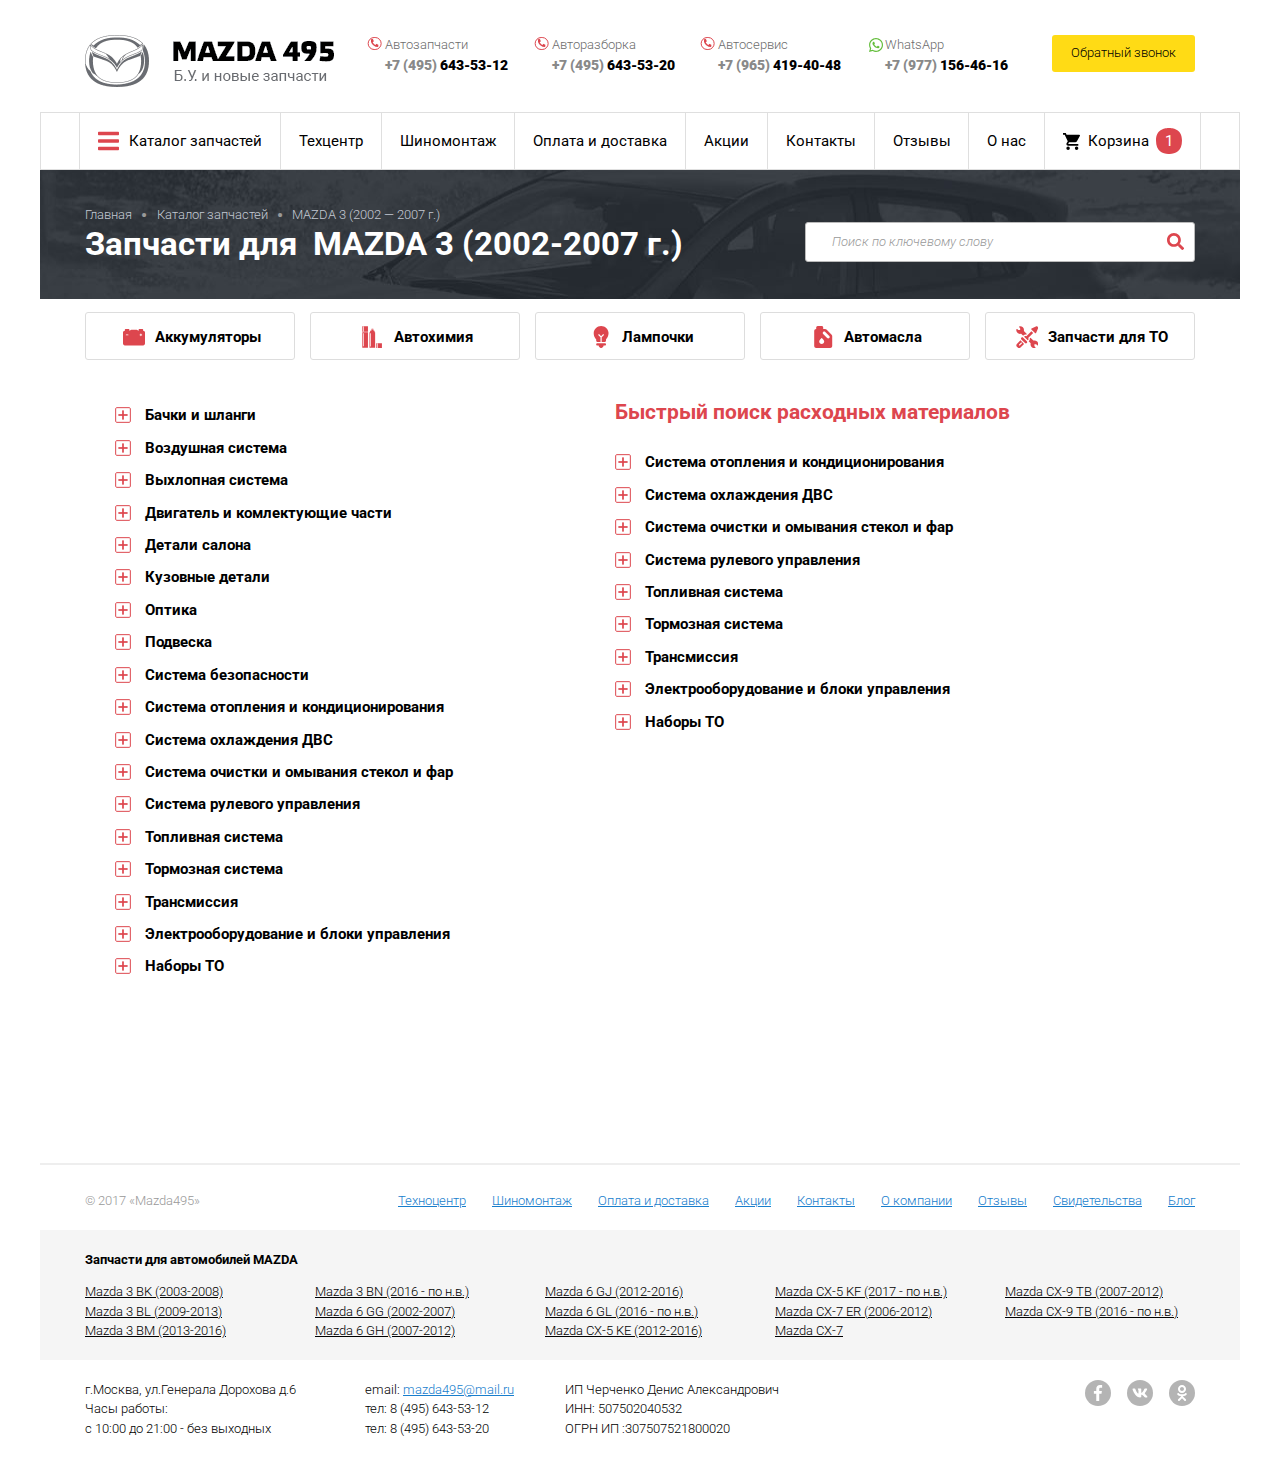
<file: ok/k1ur.html>
<!doctype html>
<html lang="ru">
<head>
    <meta http-equiv="content-type" content="text/html; charset=utf-8" />
    <meta http-equiv="X-UA-Compatible" content="IE=edge,chrome=1"/>
    <meta name="viewport" content="width=device-width,initial-scale=1.0" />
    <title>Разборка запчастей Мазда</title>
    <link rel="shortcut icon" href="favicon.ico" type="image/x-icon" />
    <link href="https://fonts.googleapis.com/css?family=Roboto:300,400,400i,700,900" rel="stylesheet">
    <link rel="stylesheet" type="text/css" href="uikit3/uikit.min.css" media="all" />
    <link rel="stylesheet" type="text/css" href="style.css" media="all" />
</head>
<body>
    <div class="wrap"><div uk-alert class="alert-message w1" hidden>
	<a class="uk-alert-close" uk-close></a>
	<p><b>Информационный текст или сообщение.</b></p>
</div>
<header class="w1 uk-flex">
	<a href="/" class="header-logo">
		<div class="header-time-mobile">
			<div class="header-time-mobile1">
				Работаем без выходных
			</div>
			<div class="header-time-mobile2">
				<b>с 9:00 до 21:00</b>
			</div>
		</div>
	</a>
	<div class="header-phones uk-width-expand uk-flex uk-flex-between">
		<div class="header-phone header-phone-te">
			<div class="header-phone1">
				<i class="faicon-phone faicon"></i>
				Автозапчасти
			</div>
			<a href="tel:+74956435312" class="header-phone2">
				<span>+7 (495)</span> 643-53-12
			</a>
		</div>
		<div class="header-phone header-phone-te">
			<div class="header-phone1">
				<i class="faicon-phone faicon"></i>
				Авторазборка
			</div>
			<a href="tel:+74956435320" class="header-phone2">
				<span>+7 (495)</span> 643-53-20
			</a>
		</div>
		<div class="header-phone header-phone-te">
			<div class="header-phone1">
				<i class="faicon-phone faicon"></i>
				Автосервис
			</div>
			<a href="tel:+79654194048" class="header-phone2">
				<span>+7 (965)</span> 419-40-48
			</a>
		</div>
		<div class="header-phone header-phone-wa">
			<div class="header-phone1">
				<i class="faicon-whatsapp faicon"></i>
				WhatsApp
			</div>
			<a href="whatsapp://send?text=''&phone=+79771564616&abid=+79771564616" class="header-phone2">
				<span>+7 (977)</span> 156-46-16
			</a>
		</div>
		<div class="header-call">
			<a class="uk-button uk-button-primary" href="#" uk-toggle="target: .call-modal">Обратный звонок</a>
		</div>
	</div>
</header><nav class="nav-menu" uk-navbar>
	<ul class="uk-navbar-nav">
		<li><a href="#" class="nav-catalog" uk-toggle="target: .nav-menu-panel; cls: nav-slide">
				<i class="faicon-bars faicon"></i>
				Каталог запчастей</a></li>
		<li><a href="#">Техцентр</a></li>
		<li><a href="#">Шиномонтаж</a></li>
		<li><a href="#">Оплата и доставка</a></li>
		<li><a href="#">Акции</a></li>
		<li><a href="#">Контакты</a></li>
		<li><a href="#">Отзывы</a></li>
		<li><a href="#">О нас</a></li>
		<li class="nav-menu-cart"><a href="#" class="nav-cart">
				<i class="faicon faicon-cart"></i>
				<b>Корзина</b>
				<span class="nav-cart-count">1</span> <!-- .cart-empty then 0 -->
			</a></li>
	</ul>
	<div class="nav-menu-mobile">
		<div class="nav-menu-mobile-1">
			<a href="#" class="search-button"></a>
		</div>
		<div class="nav-menu-mobile-2">
			<a href="#" class="phones-button" uk-toggle="target: .header-phones-mobile-modal">Телефоны для связи</a>
		</div>
		<div class="nav-menu-mobile-3">
			<a href="#"><i class="faicon-bars" uk-toggle="target: .car-mobile-modal"></i></a>
		</div>
	</div>
</nav>
<div class="nav-menu-panel">
	<div class="w1">
		<div class="car-cars">
	<div class="car-cars-row uk-child-width-expand@l " uk-grid>
		<a class="car-item mazda-3" href="#">
			<b>MAZDA 3</b>
			BK (2003-2008)
		</a>
		<a class="car-item mazda-3" href="#">
			<b>MAZDA 3</b>
			BL (2009-2013)
		</a>
		<a class="car-item mazda-6" href="#">
			<b>MAZDA 6</b>
			GG (2002-2007)
		</a>
		<a class="car-item mazda-6" href="#">
			<b>MAZDA 6</b>
			GH (2007-2012)
		</a>
		<a class="car-item mazda-cx-5" href="#">
			<b>MAZDA CX-5</b>
			KE (2012-2016)
		</a>
		<a class="car-item mazda-cx-5" href="#">
			<b>MAZDA CX-7</b>
			ER (2006-2012)
		</a>
		<a class="car-item mazda-cx-9" href="#">
			<b>MAZDA CX-9</b>
			TB (2007-2012)
		</a>
	</div>
	<div class="car-cars-row uk-child-width-expand@l " uk-grid>
		<a class="car-item mazda-3" href="#">
			<b>MAZDA 3</b>
			BM (2013-2016)
		</a>
		<a class="car-item mazda-3" href="#">
			<b>MAZDA 3</b>
			BN (2016 - по н.в.)
		</a>
		<a class="car-item mazda-6" href="#">
			<b>MAZDA 6</b>
			GJ (2012-2016)
		</a>
		<a class="car-item mazda-6" href="#">
			<b>MAZDA 6</b>
			GL (2016 - по н.в.)
		</a>
		<a class="car-item mazda-cx-5" href="#">
			<b>MAZDA CX-5</b>
			KF (2017 - по н.в.)
		</a>
		<a class="car-item mazda-cx-5" href="#">
			<b>MAZDA CX-7</b>
		</a>
		<a class="car-item mazda-cx-9" href="#">
			<b>MAZDA CX-9</b>
			TB (2016 - по н.в.)
		</a>
	</div>
</div>
	</div>
</div><div class="car-crumbs">
	<div uk-grid>
		<div class="col-h1 uk-width-expand">
			<ul class="uk-breadcrumb">
				<li><a href="#">Главная</a></li>
				<li><a href="#">Каталог запчастей</a></li>
				<li><a href="#">MAZDA 3 (2002 — 2007 г.)</a></li>
			</ul>
			<h1>Запчасти для  MAZDA 3 (2002-2007 г.)</h1>
		</div>
		<div class="col-search">
			<form class="car-search uk-search uk-search-default">
				<button type="submit" class="search-button"></button>
				<input class="uk-search-input" type="search" placeholder="Поиск по ключевому слову">
			</form>
		</div>
	</div>
</div>

<div class="catalog-ur w1">
	<div uk-grid class="catalog-ur-icons uk-grid-small">
		<div class="uk-width-1-2 uk-width-1-5@l">
			<a href="#" class="catalog-ur-icons-akk">
				Аккумуляторы
			</a>
		</div>
		<div class="uk-width-1-2 uk-width-1-5@l">
			<a href="#" class="catalog-ur-icons-ahi">
				Автохимия
			</a>
		</div>
		<div class="uk-width-1-2 uk-width-1-5@l">
			<a href="#" class="catalog-ur-icons-lam">
				Лампочки
			</a>
		</div>
		<div class="uk-width-1-2 uk-width-1-5@l">
			<a href="#" class="catalog-ur-icons-ama">
				Автомасла
			</a>
		</div>
		<div class="uk-width-1-1 uk-width-1-5@l">
			<a href="#" class="catalog-ur-icons-zto">
				Запчасти для ТО
			</a>
		</div>
	</div>
</div>

<div uk-grid class="catalog-ur-w w1">
	<div class="catalog-ur-menu">
		<ul class="catalog-ur-menu-ul uk-nav-parent-icon" uk-nav="multiple: true">
			<li class="uk-parent">
				<a href="#">Бачки и шланги</a>
				<ul class="uk-nav-sub">
					<li><a href="#">Бачки</a></li>
					<li><a href="#">Бачки ГУР</a></li>
					<li><a href="#">Патрубки и шланги</a></li>
					<li><a href="#">Патрубки и шланги ГУР</a></li>
					<li><a href="#">Патрубки и шланги системы отопления и кондиционирования</a></li>
					<li><a href="#">Патрубки и шланги системы охлаждения ДВС</a></li>
					<li><a href="#">Патрубки и шланги топливной системы</a></li>
					<li><a href="#">Патрубки и шланги трансмиссии</a></li>
					<li><a href="#">Тормозные шланги и трубки</a></li>
				</ul>
			</li>
			<li class="uk-parent">
				<a href="#">Воздушная система</a>
				<ul class="uk-nav-sub">
					<li><a href="#">1</a></li>
					<li><a href="#">2</a></li>
				</ul>
			</li>
			</li>
			<li class="uk-parent">
				<a href="#">Выхлопная система</a>
				<ul class="uk-nav-sub">
					<li><a href="#">1</a></li>
					<li><a href="#">2</a></li>
				</ul>
			</li>
			</li>
			<li class="uk-parent">
				<a href="#">Двигатель и комлектующие части</a>
				<ul class="uk-nav-sub">
					<li><a href="#">1</a></li>
					<li><a href="#">2</a></li>
				</ul>
			</li>
			</li>
			<li class="uk-parent">
				<a href="#">Детали салона</a>
				<ul class="uk-nav-sub">
					<li><a href="#">Обшивка потолка</a></li>
					<li><a href="#">							Обшивки дверей</a></li>
					<li><a href="#">							Обшивки и накладки багажного отделения</a></li>
					<li><a href="#">							Освещение салона</a></li>
					<li class="uk-active">Пластиковые элементы салона и торпедо</li>
					<li><a href="#">							Подлокотник</a></li>
					<li><a href="#">							Сиденья</a></li>
					<li><a href="#">							Торпедо	</a></li>
				</ul>
			</li>
			</li>
			<li class="uk-parent">
				<a href="#">Кузовные детали</a>
				<ul class="uk-nav-sub">
					<li><a href="#">1</a></li>
					<li><a href="#">2</a></li>
				</ul>
			</li>
			</li>
			<li class="uk-parent">
				<a href="#">Оптика</a>
				<ul class="uk-nav-sub">
					<li><a href="#">1</a></li>
					<li><a href="#">2</a></li>
				</ul>
			</li>
			</li>
			<li class="uk-parent">
				<a href="#">Подвеска</a>
				<ul class="uk-nav-sub">
					<li><a href="#">1</a></li>
					<li><a href="#">2</a></li>
				</ul>
			</li>
			</li>
			<li class="uk-parent">
				<a href="#">Система безопасности</a>
				<ul class="uk-nav-sub">
					<li><a href="#">1</a></li>
					<li><a href="#">2</a></li>
				</ul>
			</li>
			</li>
			<li class="uk-parent">
				<a href="#">Cистема отопления и кондиционирования</a>
				<ul class="uk-nav-sub">
					<li><a href="#">1</a></li>
					<li><a href="#">2</a></li>
				</ul>
			</li>
			</li>
			<li class="uk-parent">
				<a href="#">Система охлаждения ДВС</a>
				<ul class="uk-nav-sub">
					<li><a href="#">1</a></li>
					<li><a href="#">2</a></li>
				</ul>
			</li>
			</li>
			<li class="uk-parent">
				<a href="#">Система очистки и омывания стекол и фар</a>
				<ul class="uk-nav-sub">
					<li><a href="#">1</a></li>
					<li><a href="#">2</a></li>
				</ul>
			</li>
			</li>
			<li class="uk-parent">
				<a href="#">Система рулевого управления</a>
				<ul class="uk-nav-sub">
					<li><a href="#">1</a></li>
					<li><a href="#">2</a></li>
				</ul>
			</li>
			</li>
			<li class="uk-parent">
				<a href="#">Топливная система</a>
				<ul class="uk-nav-sub">
					<li><a href="#">1</a></li>
					<li><a href="#">2</a></li>
				</ul>
			</li>
			</li>
			<li class="uk-parent">
				<a href="#">Тормозная система</a>
				<ul class="uk-nav-sub">
					<li><a href="#">1</a></li>
					<li><a href="#">2</a></li>
				</ul>
			</li>
			</li>
			<li class="uk-parent">
				<a href="#">Трансмиссия</a>
				<ul class="uk-nav-sub">
					<li><a href="#">1</a></li>
					<li><a href="#">2</a></li>
				</ul>
			</li>
			</li>
			<li class="uk-parent">
				<a href="#">Электрооборудование и блоки управления</a>
				<ul class="uk-nav-sub">
					<li><a href="#">1</a></li>
					<li><a href="#">2</a></li>
				</ul>
			</li>
			</li>
			<li class="uk-parent">
				<a href="#">Наборы ТО</a>
				<ul class="uk-nav-sub">
					<li><a href="#">1</a></li>
					<li><a href="#">2</a></li>
				</ul>
			</li>
			</li>
		</ul>
	</div>
	<div class="catalog-ur-body uk-width-expand@l">

		<h2 class="qsearch">Быстрый поиск расходных материалов</h2>

		<ul class="uk-nav-parent-icon" uk-nav="multiple: true">
			<li class="uk-parent">
				<a href="#">Cистема отопления и кондиционирования</a>
				<ul class="uk-nav-sub">
					<li><a href="#">1</a></li>
					<li><a href="#">2</a></li>
				</ul>
			</li>
			</li>
			<li class="uk-parent">
				<a href="#">Система охлаждения ДВС</a>
				<ul class="uk-nav-sub">
					<li><a href="#">1</a></li>
					<li><a href="#">2</a></li>
				</ul>
			</li>
			</li>
			<li class="uk-parent">
				<a href="#">Система очистки и омывания стекол и фар</a>
				<ul class="uk-nav-sub">
					<li><a href="#">1</a></li>
					<li><a href="#">2</a></li>
				</ul>
			</li>
			</li>
			<li class="uk-parent">
				<a href="#">Система рулевого управления</a>
				<ul class="uk-nav-sub">
					<li><a href="#">1</a></li>
					<li><a href="#">2</a></li>
				</ul>
			</li>
			</li>
			<li class="uk-parent">
				<a href="#">Топливная система</a>
				<ul class="uk-nav-sub">
					<li><a href="#">1</a></li>
					<li><a href="#">2</a></li>
				</ul>
			</li>
			</li>
			<li class="uk-parent">
				<a href="#">Тормозная система</a>
				<ul class="uk-nav-sub">
					<li><a href="#">1</a></li>
					<li><a href="#">2</a></li>
				</ul>
			</li>
			</li>
			<li class="uk-parent">
				<a href="#">Трансмиссия</a>
				<ul class="uk-nav-sub">
					<li><a href="#">1</a></li>
					<li><a href="#">2</a></li>
				</ul>
			</li>
			</li>
			<li class="uk-parent">
				<a href="#">Электрооборудование и блоки управления</a>
				<ul class="uk-nav-sub">
					<li><a href="#">1</a></li>
					<li><a href="#">2</a></li>
				</ul>
			</li>
			</li>
			<li class="uk-parent">
				<a href="#">Наборы ТО</a>
				<ul class="uk-nav-sub">
					<li><a href="#">1</a></li>
					<li><a href="#">2</a></li>
				</ul>
			</li>
			</li>
		</ul>
	</div>
</div><footer>
	<ul class="nav w1">
		<li class="copyright">© 2017 «Mazda495»</li>
		<li><a href="#">Техноцентр</a></li>
		<li><a href="#">Шиномонтаж</a></li>
		<li><a href="#">Оплата и доставка</a></li>
		<li><a href="#">Акции</a></li>
		<li><a href="#">Контакты</a></li>
		<li><a href="#">О компании</a></li>
		<li><a href="#">Отзывы</a></li>
		<li><a href="#">Свидетельства</a></li>
		<li><a href="#">Блог</a></li>
	</ul>

	<div class="footer-catalog">
		<div class="w1">
			<div class="footer-catalog-h"><b>Запчасти для автомобилей MAZDA</b></div>
			<ul class="footer-catalog-nav uk-column-1-2 uk-column-1-5@l">
				<li><a href="#">Mazda 3 BK (2003-2008)</a></li>
				<li><a href="#">Mazda 3 BL (2009-2013)</a></li>
				<li><a href="#">Mazda 3 BM (2013-2016)</a></li>
				<li><a href="#">Mazda 3 BN (2016 - по н.в.)</a></li>
				<li><a href="#">Mazda 6 GG (2002-2007)</a></li>
				<li><a href="#">Mazda 6 GH (2007-2012)</a></li>
				<li><a href="#">Mazda 6 GJ (2012-2016)</a></li>
				<li><a href="#">Mazda 6 GL (2016 - по н.в.)</a></li>
				<li><a href="#">Mazda CX-5 KE (2012-2016)</a></li>
				<li><a href="#">Mazda CX-5 KF (2017 - по н.в.)</a></li>
				<li><a href="#">Mazda CX-7 ER (2006-2012)</a></li>
				<li><a href="#">Mazda CX-7</a></li>
				<li><a href="#">Mazda CX-9 TB (2007-2012)</a></li>
				<li><a href="#">Mazda CX-9 TB (2016 - по н.в.)</a></li>
			</ul>
		</div>
	</div>

	<div class="footer-info uk-flex w1">
		<div class="footer-info-1">
			г.Москва, ул.Генерала Дорохова д.6
			<br>
			Часы работы:
			<br>
			с 10:00 до 21:00 - без выходных
		</div>
		<div class="footer-info-2">
			email: <a href="mailto:mazda495@mail.ru">mazda495@mail.ru</a>
			<br>
			тел: <a href="tel:84956435312" class="tel">8 (495) 643-53-12</a>
			<br>
			тел: <a href="tel:84956435320" class="tel">8 (495) 643-53-20</a>
		</div>
		<div class="footer-info-3">
			ИП Черченко Денис Александрович
			<br>
			ИНН: 507502040532
			<br>
			ОГРН ИП :307507521800020
		</div>
		<div class="footer-info-4">
			<a href="#" class="faicon-fb faicon"></a>
			<a href="#" class="faicon-vk faicon"></a>
			<a href="#" class="faicon-ok faicon"></a>
		</div>

	</div>
</footer>		<div class="header-phones-mobile-modal" uk-modal>
			<div class="uk-modal-dialog uk-margin-auto-vertical">
				<button class="uk-modal-close-default" type="button" uk-close></button>
				<div class="uk-h2">
					Телефоны для связи
				</div>
				<div class="header-phones-mobile">
				</div>
			</div>
		</div>

		<div class="call-modal" uk-modal>
			<div class="uk-modal-dialog uk-margin-auto-vertical">
				<button class="uk-modal-close-default" type="button" uk-close></button>
				<div class="uk-h2">
					Обратный звонок
				</div>
				<form class="uk-form-stacked">
					<div>
						<label class="uk-form-label" for="call-modal-name">Ваше имя</label>
						<div class="uk-form-controls">
							<input class="uk-input" id="call-modal-name" type="text">
						</div>
					</div>
					<div>
						<label class="uk-form-label" for="call-modal-phone">Номер телефона</label>
						<div class="uk-form-controls">
							<input class="uk-input phone" id="call-modal-phone" type="text">
						</div>
					</div>
					<button class="uk-button uk-button-primary" >Жду звонка</button>
				</form>
			</div>
		</div>

		<div class="car-mobile-modal" uk-modal>
			<div class="uk-modal-dialog uk-margin-auto-vertical">
				<button class="uk-modal-close-default" type="button" uk-close></button>
				<ul class="car-mobile-ul">
					<li><a href="#">Техцентр</a></li>
					<li><a href="#">Шиномонтаж</a></li>
					<li><a href="#">Оплата и доставка</a></li>
					<li><a href="#">Акции</a></li>
					<li><a href="#">Контакты</a></li>
					<li><a href="#">Отзывы</a></li>
					<li><a href="#">О нас</a></li>
				</ul>
				<div class="uk-h2">
					Каталог автозапчастей для:
				</div>
				<div class="car-mobile">
					<div class="car-cars">
	<div class="car-cars-row uk-child-width-expand@l " uk-grid>
		<a class="car-item mazda-3" href="#">
			<b>MAZDA 3</b>
			BK (2003-2008)
		</a>
		<a class="car-item mazda-3" href="#">
			<b>MAZDA 3</b>
			BL (2009-2013)
		</a>
		<a class="car-item mazda-6" href="#">
			<b>MAZDA 6</b>
			GG (2002-2007)
		</a>
		<a class="car-item mazda-6" href="#">
			<b>MAZDA 6</b>
			GH (2007-2012)
		</a>
		<a class="car-item mazda-cx-5" href="#">
			<b>MAZDA CX-5</b>
			KE (2012-2016)
		</a>
		<a class="car-item mazda-cx-5" href="#">
			<b>MAZDA CX-7</b>
			ER (2006-2012)
		</a>
		<a class="car-item mazda-cx-9" href="#">
			<b>MAZDA CX-9</b>
			TB (2007-2012)
		</a>
	</div>
	<div class="car-cars-row uk-child-width-expand@l " uk-grid>
		<a class="car-item mazda-3" href="#">
			<b>MAZDA 3</b>
			BM (2013-2016)
		</a>
		<a class="car-item mazda-3" href="#">
			<b>MAZDA 3</b>
			BN (2016 - по н.в.)
		</a>
		<a class="car-item mazda-6" href="#">
			<b>MAZDA 6</b>
			GJ (2012-2016)
		</a>
		<a class="car-item mazda-6" href="#">
			<b>MAZDA 6</b>
			GL (2016 - по н.в.)
		</a>
		<a class="car-item mazda-cx-5" href="#">
			<b>MAZDA CX-5</b>
			KF (2017 - по н.в.)
		</a>
		<a class="car-item mazda-cx-5" href="#">
			<b>MAZDA CX-7</b>
		</a>
		<a class="car-item mazda-cx-9" href="#">
			<b>MAZDA CX-9</b>
			TB (2016 - по н.в.)
		</a>
	</div>
</div>
				</div>
			</div>
		</div>

		<div class="map-modal" uk-modal>
			<div class="uk-modal-dialog uk-margin-auto-vertical">
				<button class="uk-modal-close-default" type="button" uk-close></button>
				<div class="uk-h2">
					Техноцентр
				</div>
				<div id="map"></div>
			</div>
		</div>

		<div class="cart-modal" uk-modal>
			<div class="uk-modal-dialog uk-margin-auto-vertical">
				<button class="uk-modal-close-default" type="button" uk-close></button>
				<div class="uk-h2">
					<i class="faicon-cart"></i>
					Товар добавлен в корзину
				</div>
				<div class="cart-modal-buttons uk-flex uk-flex-around">
					<a class="uk-button uk-button-primary" href="#">Оформить заказ</a>
					<a class="uk-button button-grey" href="#"  uk-toggle="target: .cart-modal">Продолжить покупки</a>
				</div>
			</div>
		</div>

		<div class="rec-modal" uk-modal>
			<div class="uk-modal-dialog uk-margin-auto-vertical">
				<button class="uk-modal-close-default" type="button" uk-close></button>
				<div class="uk-h2">
					Предварительная запись на&nbsp;ремонт
				</div>
				<form class="uk-form-stacked">
					<div>
						<label class="uk-form-label" for="rec-modal-name">Ваше имя</label>
						<div class="uk-form-controls">
							<input class="uk-input" id="rec-modal-name" type="text">
						</div>
					</div>
					<div>
						<label class="uk-form-label" for="rec-modal-phone">Номер телефона</label>
						<div class="uk-form-controls">
							<input class="uk-input phone" id="rec-modal-phone" type="text">
						</div>
					</div>
					<button class="uk-button uk-button-primary" >Жду звонка</button>
				</form>
			</div>
		</div>	</div> <!-- .wrap -->
	<script src="https://ajax.googleapis.com/ajax/libs/jquery/3.3.1/jquery.min.js"></script>
	<script src="uikit3/uikit-icons.min.js"></script>
	<script src="uikit3/uikit.min.js"></script>
	<script src="script.js"></script>
</body>
</html>
</file>
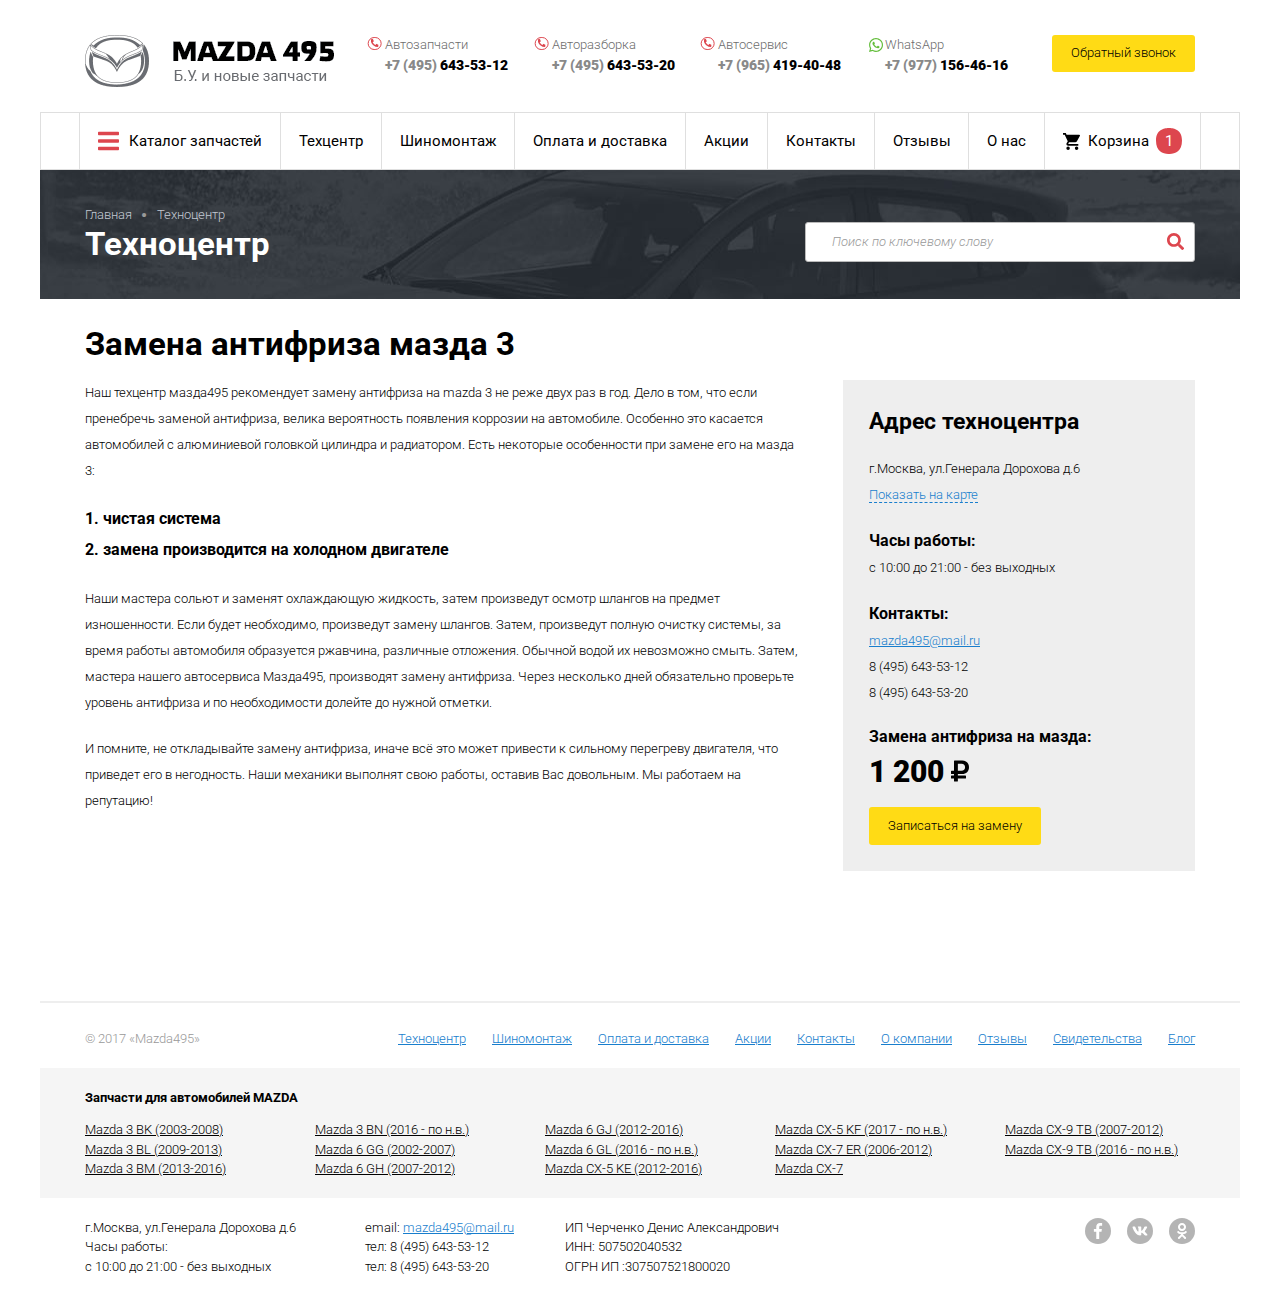
<file: ok/uslugi.html>
<!doctype html>
<html lang="ru">
<head>
    <meta http-equiv="content-type" content="text/html; charset=utf-8" />
    <meta http-equiv="X-UA-Compatible" content="IE=edge,chrome=1"/>
    <meta name="viewport" content="width=device-width,initial-scale=1.0" />
    <title>Разборка запчастей Мазда</title>
    <link rel="shortcut icon" href="favicon.ico" type="image/x-icon" />
    <link href="https://fonts.googleapis.com/css?family=Roboto:300,400,400i,700,900" rel="stylesheet">
    <link rel="stylesheet" type="text/css" href="uikit3/uikit.min.css" media="all" />
    <link rel="stylesheet" type="text/css" href="style.css" media="all" />
</head>
<body>
    <div class="wrap"><div uk-alert class="alert-message w1" hidden>
	<a class="uk-alert-close" uk-close></a>
	<p><b>Информационный текст или сообщение.</b></p>
</div>
<header class="w1 uk-flex">
	<a href="/" class="header-logo">
		<div class="header-time-mobile">
			<div class="header-time-mobile1">
				Работаем без выходных
			</div>
			<div class="header-time-mobile2">
				<b>с 9:00 до 21:00</b>
			</div>
		</div>
	</a>
	<div class="header-phones uk-width-expand uk-flex uk-flex-between">
		<div class="header-phone header-phone-te">
			<div class="header-phone1">
				<i class="faicon-phone faicon"></i>
				Автозапчасти
			</div>
			<a href="tel:+74956435312" class="header-phone2">
				<span>+7 (495)</span> 643-53-12
			</a>
		</div>
		<div class="header-phone header-phone-te">
			<div class="header-phone1">
				<i class="faicon-phone faicon"></i>
				Авторазборка
			</div>
			<a href="tel:+74956435320" class="header-phone2">
				<span>+7 (495)</span> 643-53-20
			</a>
		</div>
		<div class="header-phone header-phone-te">
			<div class="header-phone1">
				<i class="faicon-phone faicon"></i>
				Автосервис
			</div>
			<a href="tel:+79654194048" class="header-phone2">
				<span>+7 (965)</span> 419-40-48
			</a>
		</div>
		<div class="header-phone header-phone-wa">
			<div class="header-phone1">
				<i class="faicon-whatsapp faicon"></i>
				WhatsApp
			</div>
			<a href="whatsapp://send?text=''&phone=+79771564616&abid=+79771564616" class="header-phone2">
				<span>+7 (977)</span> 156-46-16
			</a>
		</div>
		<div class="header-call">
			<a class="uk-button uk-button-primary" href="#" uk-toggle="target: .call-modal">Обратный звонок</a>
		</div>
	</div>
</header><nav class="nav-menu" uk-navbar>
	<ul class="uk-navbar-nav">
		<li><a href="#" class="nav-catalog" uk-toggle="target: .nav-menu-panel; cls: nav-slide">
				<i class="faicon-bars faicon"></i>
				Каталог запчастей</a></li>
		<li><a href="#">Техцентр</a></li>
		<li><a href="#">Шиномонтаж</a></li>
		<li><a href="#">Оплата и доставка</a></li>
		<li><a href="#">Акции</a></li>
		<li><a href="#">Контакты</a></li>
		<li><a href="#">Отзывы</a></li>
		<li><a href="#">О нас</a></li>
		<li class="nav-menu-cart"><a href="#" class="nav-cart">
				<i class="faicon faicon-cart"></i>
				<b>Корзина</b>
				<span class="nav-cart-count">1</span> <!-- .cart-empty then 0 -->
			</a></li>
	</ul>
	<div class="nav-menu-mobile">
		<div class="nav-menu-mobile-1">
			<a href="#" class="search-button"></a>
		</div>
		<div class="nav-menu-mobile-2">
			<a href="#" class="phones-button" uk-toggle="target: .header-phones-mobile-modal">Телефоны для связи</a>
		</div>
		<div class="nav-menu-mobile-3">
			<a href="#"><i class="faicon-bars" uk-toggle="target: .car-mobile-modal"></i></a>
		</div>
	</div>
</nav>
<div class="nav-menu-panel">
	<div class="w1">
		<div class="car-cars">
	<div class="car-cars-row uk-child-width-expand@l " uk-grid>
		<a class="car-item mazda-3" href="#">
			<b>MAZDA 3</b>
			BK (2003-2008)
		</a>
		<a class="car-item mazda-3" href="#">
			<b>MAZDA 3</b>
			BL (2009-2013)
		</a>
		<a class="car-item mazda-6" href="#">
			<b>MAZDA 6</b>
			GG (2002-2007)
		</a>
		<a class="car-item mazda-6" href="#">
			<b>MAZDA 6</b>
			GH (2007-2012)
		</a>
		<a class="car-item mazda-cx-5" href="#">
			<b>MAZDA CX-5</b>
			KE (2012-2016)
		</a>
		<a class="car-item mazda-cx-5" href="#">
			<b>MAZDA CX-7</b>
			ER (2006-2012)
		</a>
		<a class="car-item mazda-cx-9" href="#">
			<b>MAZDA CX-9</b>
			TB (2007-2012)
		</a>
	</div>
	<div class="car-cars-row uk-child-width-expand@l " uk-grid>
		<a class="car-item mazda-3" href="#">
			<b>MAZDA 3</b>
			BM (2013-2016)
		</a>
		<a class="car-item mazda-3" href="#">
			<b>MAZDA 3</b>
			BN (2016 - по н.в.)
		</a>
		<a class="car-item mazda-6" href="#">
			<b>MAZDA 6</b>
			GJ (2012-2016)
		</a>
		<a class="car-item mazda-6" href="#">
			<b>MAZDA 6</b>
			GL (2016 - по н.в.)
		</a>
		<a class="car-item mazda-cx-5" href="#">
			<b>MAZDA CX-5</b>
			KF (2017 - по н.в.)
		</a>
		<a class="car-item mazda-cx-5" href="#">
			<b>MAZDA CX-7</b>
		</a>
		<a class="car-item mazda-cx-9" href="#">
			<b>MAZDA CX-9</b>
			TB (2016 - по н.в.)
		</a>
	</div>
</div>
	</div>
</div><div class="car-crumbs">
	<div uk-grid>
		<div class="col-h1 uk-width-expand">
			<ul class="uk-breadcrumb">
				<li><a href="#">Главная</a></li>
				<li><a href="#">Техноцентр</a></li>
			</ul>
			<h1>Техноцентр</h1>
		</div>
		<div class="col-search">
			<form class="car-search uk-search uk-search-default">
				<button type="submit" class="search-button"></button>
				<input class="uk-search-input" type="search" placeholder="Поиск по ключевому слову">
			</form>
		</div>
	</div>
</div>

<div class="text w1">
	<h1>Замена антифриза мазда 3</h1>

	<div uk-grid>
		<div class="uk-width-expand@l">

			<p>
				Наш техцентр мазда495 рекомендует замену антифриза на mazda 3 не реже двух раз в год. Дело в том, что если пренебречь заменой антифриза, велика вероятность появления коррозии на автомобиле. Особенно это касается автомобилей с алюминиевой головкой цилиндра и радиатором. Есть некоторые особенности при замене его на мазда 3:
			</p>
			<p class="strong">
				1. чистая система
				<br />
				2. замена производится на холодном двигателе
			</p>
			<p>
				Наши мастера сольют и заменят охлаждающую жидкость, затем произведут осмотр шлангов на предмет изношенности. Если будет необходимо, произведут замену шлангов. Затем, произведут полную очистку системы, за время работы автомобиля образуется ржавчина, различные отложения. Обычной водой их невозможно смыть. Затем, мастера нашего автосервиса Мазда495, производят замену антифриза. Через несколько дней обязательно проверьте уровень антифриза и по необходимости долейте до нужной отметки.
			</p>
			<p>
				И помните, не откладывайте замену антифриза, иначе всё это может привести к сильному перегреву двигателя, что приведет его в негодность. Наши механики выполнят свою работы, оставив Вас довольным. Мы работаем на репутацию!
			</p>

		</div>
		<div class="right-panel right-panel-uslugi">

			<h2>Адрес техноцентра</h2>

			<p>
				г.Москва, ул.Генерала Дорохова д.6
				<br>
				<a href="#" class="dashed" uk-toggle="target: .map-modal">Показать на карте</a>
			</p>
			<p>
				<b class="strong">Часы работы:</b>
				<br>
				с 10:00 до 21:00 - без выходных
			</p>
			<p>
				<b class="strong">Контакты:</b>
				<br>
				<a href="mailto:mazda495@mail.ru">mazda495@mail.ru</a>
				<br>
				<a href="tel:84956435312" class="tel">8 (495) 643-53-12</a>
				<br>
				<a href="tel:84956435320" class="tel">8 (495) 643-53-20</a>
			</p>

			<div class="uslugi-price">
				<b class="strong">Замена антифриза на мазда:</b>
				<div class="uslugi-price-price">1 200 <i class="rub-sign-b"></i></div>
			</div>

			<a class="uk-button uk-button-primary" href="#" uk-toggle="target: .rec-modal">Записаться на замену</a>

		</div>
	</div>
	
</div>

<script src="https://api-maps.yandex.ru/2.1/?lang=ru_RU" type="text/javascript"></script>
<script>
	var mazdaMap = null,
		mazdaMapCoord = [55.705371, 37.448482];

	function initmazdaMap() {
		var collectionMsk = new ymaps.GeoObjectCollection();
		var pmMsk = new ymaps.Placemark(mazdaMapCoord, { hintContent: '<div class="map"><b>MAZDA 495</b><br>ул. Генерала Дорохова, д.6</div>' }, { preset: "islands#redAutoIcon" });
		collectionMsk.add(pmMsk);
		mazdaMap = new ymaps.Map('map', { center:mazdaMapCoord, zoom:13} );
		mazdaMap.geoObjects.add(collectionMsk);
		mazdaMap.controls.add('smallZoomControl');
	}
	ymaps.ready(function(){
		initmazdaMap();
	});
</script><footer>
	<ul class="nav w1">
		<li class="copyright">© 2017 «Mazda495»</li>
		<li><a href="#">Техноцентр</a></li>
		<li><a href="#">Шиномонтаж</a></li>
		<li><a href="#">Оплата и доставка</a></li>
		<li><a href="#">Акции</a></li>
		<li><a href="#">Контакты</a></li>
		<li><a href="#">О компании</a></li>
		<li><a href="#">Отзывы</a></li>
		<li><a href="#">Свидетельства</a></li>
		<li><a href="#">Блог</a></li>
	</ul>

	<div class="footer-catalog">
		<div class="w1">
			<div class="footer-catalog-h"><b>Запчасти для автомобилей MAZDA</b></div>
			<ul class="footer-catalog-nav uk-column-1-2 uk-column-1-5@l">
				<li><a href="#">Mazda 3 BK (2003-2008)</a></li>
				<li><a href="#">Mazda 3 BL (2009-2013)</a></li>
				<li><a href="#">Mazda 3 BM (2013-2016)</a></li>
				<li><a href="#">Mazda 3 BN (2016 - по н.в.)</a></li>
				<li><a href="#">Mazda 6 GG (2002-2007)</a></li>
				<li><a href="#">Mazda 6 GH (2007-2012)</a></li>
				<li><a href="#">Mazda 6 GJ (2012-2016)</a></li>
				<li><a href="#">Mazda 6 GL (2016 - по н.в.)</a></li>
				<li><a href="#">Mazda CX-5 KE (2012-2016)</a></li>
				<li><a href="#">Mazda CX-5 KF (2017 - по н.в.)</a></li>
				<li><a href="#">Mazda CX-7 ER (2006-2012)</a></li>
				<li><a href="#">Mazda CX-7</a></li>
				<li><a href="#">Mazda CX-9 TB (2007-2012)</a></li>
				<li><a href="#">Mazda CX-9 TB (2016 - по н.в.)</a></li>
			</ul>
		</div>
	</div>

	<div class="footer-info uk-flex w1">
		<div class="footer-info-1">
			г.Москва, ул.Генерала Дорохова д.6
			<br>
			Часы работы:
			<br>
			с 10:00 до 21:00 - без выходных
		</div>
		<div class="footer-info-2">
			email: <a href="mailto:mazda495@mail.ru">mazda495@mail.ru</a>
			<br>
			тел: <a href="tel:84956435312" class="tel">8 (495) 643-53-12</a>
			<br>
			тел: <a href="tel:84956435320" class="tel">8 (495) 643-53-20</a>
		</div>
		<div class="footer-info-3">
			ИП Черченко Денис Александрович
			<br>
			ИНН: 507502040532
			<br>
			ОГРН ИП :307507521800020
		</div>
		<div class="footer-info-4">
			<a href="#" class="faicon-fb faicon"></a>
			<a href="#" class="faicon-vk faicon"></a>
			<a href="#" class="faicon-ok faicon"></a>
		</div>

	</div>
</footer>		<div class="header-phones-mobile-modal" uk-modal>
			<div class="uk-modal-dialog uk-margin-auto-vertical">
				<button class="uk-modal-close-default" type="button" uk-close></button>
				<div class="uk-h2">
					Телефоны для связи
				</div>
				<div class="header-phones-mobile">
				</div>
			</div>
		</div>

		<div class="call-modal" uk-modal>
			<div class="uk-modal-dialog uk-margin-auto-vertical">
				<button class="uk-modal-close-default" type="button" uk-close></button>
				<div class="uk-h2">
					Обратный звонок
				</div>
				<form class="uk-form-stacked">
					<div>
						<label class="uk-form-label" for="call-modal-name">Ваше имя</label>
						<div class="uk-form-controls">
							<input class="uk-input" id="call-modal-name" type="text">
						</div>
					</div>
					<div>
						<label class="uk-form-label" for="call-modal-phone">Номер телефона</label>
						<div class="uk-form-controls">
							<input class="uk-input phone" id="call-modal-phone" type="text">
						</div>
					</div>
					<button class="uk-button uk-button-primary" >Жду звонка</button>
				</form>
			</div>
		</div>

		<div class="car-mobile-modal" uk-modal>
			<div class="uk-modal-dialog uk-margin-auto-vertical">
				<button class="uk-modal-close-default" type="button" uk-close></button>
				<ul class="car-mobile-ul">
					<li><a href="#">Техцентр</a></li>
					<li><a href="#">Шиномонтаж</a></li>
					<li><a href="#">Оплата и доставка</a></li>
					<li><a href="#">Акции</a></li>
					<li><a href="#">Контакты</a></li>
					<li><a href="#">Отзывы</a></li>
					<li><a href="#">О нас</a></li>
				</ul>
				<div class="uk-h2">
					Каталог автозапчастей для:
				</div>
				<div class="car-mobile">
					<div class="car-cars">
	<div class="car-cars-row uk-child-width-expand@l " uk-grid>
		<a class="car-item mazda-3" href="#">
			<b>MAZDA 3</b>
			BK (2003-2008)
		</a>
		<a class="car-item mazda-3" href="#">
			<b>MAZDA 3</b>
			BL (2009-2013)
		</a>
		<a class="car-item mazda-6" href="#">
			<b>MAZDA 6</b>
			GG (2002-2007)
		</a>
		<a class="car-item mazda-6" href="#">
			<b>MAZDA 6</b>
			GH (2007-2012)
		</a>
		<a class="car-item mazda-cx-5" href="#">
			<b>MAZDA CX-5</b>
			KE (2012-2016)
		</a>
		<a class="car-item mazda-cx-5" href="#">
			<b>MAZDA CX-7</b>
			ER (2006-2012)
		</a>
		<a class="car-item mazda-cx-9" href="#">
			<b>MAZDA CX-9</b>
			TB (2007-2012)
		</a>
	</div>
	<div class="car-cars-row uk-child-width-expand@l " uk-grid>
		<a class="car-item mazda-3" href="#">
			<b>MAZDA 3</b>
			BM (2013-2016)
		</a>
		<a class="car-item mazda-3" href="#">
			<b>MAZDA 3</b>
			BN (2016 - по н.в.)
		</a>
		<a class="car-item mazda-6" href="#">
			<b>MAZDA 6</b>
			GJ (2012-2016)
		</a>
		<a class="car-item mazda-6" href="#">
			<b>MAZDA 6</b>
			GL (2016 - по н.в.)
		</a>
		<a class="car-item mazda-cx-5" href="#">
			<b>MAZDA CX-5</b>
			KF (2017 - по н.в.)
		</a>
		<a class="car-item mazda-cx-5" href="#">
			<b>MAZDA CX-7</b>
		</a>
		<a class="car-item mazda-cx-9" href="#">
			<b>MAZDA CX-9</b>
			TB (2016 - по н.в.)
		</a>
	</div>
</div>
				</div>
			</div>
		</div>

		<div class="map-modal" uk-modal>
			<div class="uk-modal-dialog uk-margin-auto-vertical">
				<button class="uk-modal-close-default" type="button" uk-close></button>
				<div class="uk-h2">
					Техноцентр
				</div>
				<div id="map"></div>
			</div>
		</div>

		<div class="cart-modal" uk-modal>
			<div class="uk-modal-dialog uk-margin-auto-vertical">
				<button class="uk-modal-close-default" type="button" uk-close></button>
				<div class="uk-h2">
					<i class="faicon-cart"></i>
					Товар добавлен в корзину
				</div>
				<div class="cart-modal-buttons uk-flex uk-flex-around">
					<a class="uk-button uk-button-primary" href="#">Оформить заказ</a>
					<a class="uk-button button-grey" href="#"  uk-toggle="target: .cart-modal">Продолжить покупки</a>
				</div>
			</div>
		</div>

		<div class="rec-modal" uk-modal>
			<div class="uk-modal-dialog uk-margin-auto-vertical">
				<button class="uk-modal-close-default" type="button" uk-close></button>
				<div class="uk-h2">
					Предварительная запись на&nbsp;ремонт
				</div>
				<form class="uk-form-stacked">
					<div>
						<label class="uk-form-label" for="rec-modal-name">Ваше имя</label>
						<div class="uk-form-controls">
							<input class="uk-input" id="rec-modal-name" type="text">
						</div>
					</div>
					<div>
						<label class="uk-form-label" for="rec-modal-phone">Номер телефона</label>
						<div class="uk-form-controls">
							<input class="uk-input phone" id="rec-modal-phone" type="text">
						</div>
					</div>
					<button class="uk-button uk-button-primary" >Жду звонка</button>
				</form>
			</div>
		</div>	</div> <!-- .wrap -->
	<script src="https://ajax.googleapis.com/ajax/libs/jquery/3.3.1/jquery.min.js"></script>
	<script src="uikit3/uikit-icons.min.js"></script>
	<script src="uikit3/uikit.min.js"></script>
	<script src="script.js"></script>
</body>
</html>
</file>
<file: ok/style.css>
html {
    font-family: 'Roboto',sans-serif;
    font-size: 13px;
    font-weight: 300;
    line-height: 1.5;
    color: #000;
}
.wrap {
    width: 100%;
    max-width: 1200px;
    margin:0 auto;
    position: relative;
    min-height: 100vh;
}
.w1 {
    margin-left: 45px;
    margin-right: 45px;
}
.uk-button {
    border-radius: 3px;
    text-transform: none;
    padding: 0.7em 1.4em;
    font-size: 1em;
    line-height: 1.3em;
}
.uk-button-primary {
    background-color: #ffdb15;
    color: #000;
}
.uk-button-primary:focus,.uk-button-primary:hover{
    background-color:#ffed8b;
    color:#000;
}

a {
    color:#187ecd;
    text-decoration: underline;
}
a.tel {
    color: inherit;
    text-decoration: inherit;
}

a:hover {
    color: #dd464e;
    text-decoration: none;
}

b {
    font-weight: 700;
}

h1 {
    color:#000;
    font-weight: 700;
    font-size: 2.5em;
    margin:0 0 .5em;
}

h2 {
    color:#000;
    font-weight: 700;
    font-size: 1.8em;
}

@media screen and (max-width: 1200px) {
    .w1 {
        margin-left: 15px;
        margin-right: 15px;
    }
    h1 {
        font-size: 1.5em;
    }
}

/* header */

header {
    padding-top:35px;
    padding-bottom:25px;
}

.header-logo {
    margin-right: 50px;
    display: block;
    width: 250px;
    height: 52px;
    background-image:url('[data-uri]');
    background-repeat: no-repeat;
    background-position: 0 0;
    text-decoration: none !important;
}

.header-phone1 {
    color: #6d6d6d;
}
.header-phone1 .faicon {
    position: absolute;
    font-size: 1.2em;
    margin:.1em 0 0 -1.1em;
    width:7px;
    height:7px;
    padding:.3em;
}
.faicon-phone {
    background: 50% 50% no-repeat;
    background-image: url("data:image/svg+xml,%3Csvg xmlns='http://www.w3.org/2000/svg' viewBox='0 0 512 512' %3E%3Cpath fill='%23dd464e' d='M493.397 24.615l-104-23.997c-11.314-2.611-22.879 3.252-27.456 13.931l-48 111.997a24 24 0 0 0 6.862 28.029l60.617 49.596c-35.973 76.675-98.938 140.508-177.249 177.248l-49.596-60.616a24 24 0 0 0-28.029-6.862l-111.997 48C3.873 366.516-1.994 378.08.618 389.397l23.997 104C27.109 504.204 36.748 512 48 512c256.087 0 464-207.532 464-464 0-11.176-7.714-20.873-18.603-23.385z' class=''%3E%3C/path%3E%3C/svg%3E");
    background-size:8px 8px;
}

.faicon-whatsapp {
    background: 50% 50% no-repeat;
    background-image: url("data:image/svg+xml,%3Csvg xmlns='http://www.w3.org/2000/svg' viewBox='0 0 448 512' %3E%3Cpath fill='%2363bd3b' d='M380.9 97.1C339 55.1 283.2 32 223.9 32c-122.4 0-222 99.6-222 222 0 39.1 10.2 77.3 29.6 111L0 480l117.7-30.9c32.4 17.7 68.9 27 106.1 27h.1c122.3 0 224.1-99.6 224.1-222 0-59.3-25.2-115-67.1-157zm-157 341.6c-33.2 0-65.7-8.9-94-25.7l-6.7-4-69.8 18.3L72 359.2l-4.4-7c-18.5-29.4-28.2-63.3-28.2-98.2 0-101.7 82.8-184.5 184.6-184.5 49.3 0 95.6 19.2 130.4 54.1 34.8 34.9 56.2 81.2 56.1 130.5 0 101.8-84.9 184.6-186.6 184.6zm101.2-138.2c-5.5-2.8-32.8-16.2-37.9-18-5.1-1.9-8.8-2.8-12.5 2.8-3.7 5.6-14.3 18-17.6 21.8-3.2 3.7-6.5 4.2-12 1.4-32.6-16.3-54-29.1-75.5-66-5.7-9.8 5.7-9.1 16.3-30.3 1.8-3.7.9-6.9-.5-9.7-1.4-2.8-12.5-30.1-17.1-41.2-4.5-10.8-9.1-9.3-12.5-9.5-3.2-.2-6.9-.2-10.6-.2-3.7 0-9.7 1.4-14.8 6.9-5.1 5.6-19.4 19-19.4 46.3 0 27.3 19.9 53.7 22.6 57.4 2.8 3.7 39.1 59.7 94.8 83.8 35.2 15.2 49 16.5 66.6 13.9 10.7-1.6 32.8-13.4 37.4-26.4 4.6-13 4.6-24.1 3.2-26.4-1.3-2.5-5-3.9-10.5-6.6z' class=''%3E%3C/path%3E%3C/svg%3E");
}
.header-phone-te .faicon {
    font-size: .6em;
    margin:.2em 0 0 -2.2em;
    color: #dd464e;
    border:1px solid #dd464e;
    border-radius: 2em;
    transform: scale(-1, 1);
}
.header-phone-te .faicon:before {
    content: '';

}

.header-phone2 {
    font-weight: 900;
    font-size: 1.1em;
    color: #000;
    text-decoration: none;
}

.header-phone2 span {
    color: #898989;
}

.header-phone2:hover, .header-phone2:hover *{
    color: #dd464e;
}

.header-time-mobile {
    margin:43px 0 0 61px;
    color:#000;
    display: none;
}
.header-time-mobile {
    margin:43px 0 0 61px;
    color:#000;
    display: none;
}
.header-time-mobile b {
    font-weight: 700;
}

@media screen and (max-width: 1200px) {
    header {
        padding-top:17px;
        padding-bottom:17px;
    }

    .header-logo {
        width: 220px;
        height: auto;
        background-image:url('[data-uri]');
        background-size: 183px;
        margin-right: 10px;
    }

    .header-time-mobile {
        display: block;
    }
}

/* /header */

/* menu */

.nav-menu {
    border: 1px solid #dfdfdf;
    text-align: center;
    z-index:3;
    background: #fff;
}

.nav-menu .uk-navbar-nav {
    margin: 0 auto;
    min-width:1110px;
}

.nav-menu .uk-navbar-nav>li>a {
    color: #000;
    text-transform: none;
    height: 56px;
    padding: 0 1.2em;
    font-size: 1.15em;
    font-family: inherit;
    font-weight: 400;
    border-left: 1px solid #dfdfdf;
    white-space: nowrap;
}
.nav-cart {
    border-right: 1px solid #dfdfdf;
    text-decoration: none;
}

.nav-menu-cart {
    width: 100%;
}

.nav-menu .uk-navbar-nav>li>a:hover {
    background: #f5f5f5;
}

.nav-catalog .faicon {
    color: #dd464e;
    font-size: 1.4em;
    margin-right:.5em;
}

.faicon-cart {
    display: inline-block;
    width: 17px;
    height: 17px;
    background-image: url("data:image/svg+xml,%3Csvg xmlns='http://www.w3.org/2000/svg' xmlns:xlink='http://www.w3.org/1999/xlink' width='510px' height='510px'%3E%3Cpath d='M408,408c-28.05,0-51,22.95-51,51s22.95,51,51,51s51-22.95,51-51S436.05,408,408,408z M153,408c-28.05,0-51,22.95-51,51 s22.95,51,51,51s51-22.95,51-51S181.05,408,153,408z M181.05,280.5h188.7c20.4,0,35.7-10.2,43.35-25.5L504.9,89.25 c5.1-5.1,5.1-7.65,5.1-12.75c0-15.3-10.2-25.5-25.5-25.5H107.1L84.15,0H0v51h51l91.8,193.8L107.1,306 c-2.55,7.65-5.1,17.85-5.1,25.5c0,28.05,22.95,51,51,51h306v-51H163.2c-2.55,0-5.101-2.55-5.101-5.1v-2.551L181.05,280.5z'/%3E%3C/svg%3E");
    background-size:17px 17px;
}

.faicon-bars{
    background: 50% 50% no-repeat;
    background-image: url("data:image/svg+xml,%3Csvg xmlns='http://www.w3.org/2000/svg' viewBox='0 0 448 512'%3E%3Cpath fill='%23dd464e' d='M16 132h416c8.837 0 16-7.163 16-16V76c0-8.837-7.163-16-16-16H16C7.163 60 0 67.163 0 76v40c0 8.837 7.163 16 16 16zm0 160h416c8.837 0 16-7.163 16-16v-40c0-8.837-7.163-16-16-16H16c-8.837 0-16 7.163-16 16v40c0 8.837 7.163 16 16 16zm0 160h416c8.837 0 16-7.163 16-16v-40c0-8.837-7.163-16-16-16H16c-8.837 0-16 7.163-16 16v40c0 8.837 7.163 16 16 16z' class=''%3E%3C/path%3E%3C/svg%3E");
    width:1em;
    height: 1.2em;
    display: inline-block;

}

.nav-cart .faicon {
    margin-right:.5em;
}

.nav-cart-count {
    display: inline-block;
    padding:.1em .6em;
    color: #fff;
    margin-left: .5em;
    background-image: url("data:image/svg+xml,%3Csvg xmlns='http://www.w3.org/2000/svg' xmlns:xlink='http://www.w3.org/1999/xlink' width='52px' height='46px'%3E%3Cpath fill-rule='evenodd' clip-rule='evenodd' fill='%23DD464E' d='M51.994,22.116c0,19.472-13.453,23.435-24.667,23.846 C27.146,45.986,26.96,46,26.77,46c-0.261,0-0.526-0.003-0.792-0.006C25.713,45.997,25.447,46,25.185,46 c-0.19,0-0.377-0.014-0.559-0.04C13.43,45.55,0,41.585,0,22.116C0,2.938,16.189,0.318,24.825,0.033C24.944,0.012,25.064,0,25.185,0 c0.253,0,0.519,0.001,0.793,0.006C26.252,0.001,26.517,0,26.77,0c0.12,0,0.24,0.012,0.357,0.033 C35.774,0.317,51.994,2.935,51.994,22.116z'/%3E%3C/svg%3E");
    background-size:100% 100%;
}

.nav-cart b {
    font-weight: 400;
}

.cart-empty {
    display: none;
}

header .nav-cart {
    border: none;
    position: relative;
    margin-left: auto;
}

header .nav-cart b {
    display: none;
}

header .nav-cart .faicon {
    margin:0;
    position: relative;
    top:5px;
}

header .nav-cart .nav-cart-count {
    margin:0;
}

.nav-menu-mobile {
    display: none;
    line-height: 1em;
}

.nav-menu-mobile-1 .search-button {
    width: 50px;
    height: 50px;
    background-size: 22px 22px;
}
.nav-menu-mobile-2 {
    text-align: center;
    margin: 0 auto;
}
.nav-menu-mobile-3 a {
    width: 50px;
    height: 50px;
    color: #dd464e;
    font-size: 2em;
    display: block;
    line-height: 50px;
}
.nav-menu-mobile-3 .faicon-bars{
    height:50px;
}
.phones-button {
    display: block;
    margin-top:1.2em;
    text-decoration: none;
}
.phones-button:after {
    content: '';
    display: block;
    width: 100%;
    height: 1px;
    border-bottom:1px dashed #187ecd;
}

.uk-modal-close-default {
    height: 2.5em;
}
.uk-modal-close-default svg {
    display: none;
}
.uk-modal-close-default:before {
    content: '×';
    color: #dd464e;
    font-weight: 400;
    font-size: 3.5em;
    line-height: .5em;
}

.uk-h2 {
    font-size: 1.7rem;
    font-weight: 700;
}

.uk-modal-dialog {
    padding: 0 3em 3em;
    border-radius: 3px;
    width: 400px;
}

.uk-modal-dialog .uk-h2 {
    margin-top:3.5rem;
}

.uk-modal-dialog .header-phones {
    display: block;
    width: 100%;
}
.uk-modal-dialog .header-phone {
    margin:0 0 1em 1em;
}
.uk-modal-dialog .header-call {
    margin:2em 0 0;
}

.nav-menu-panel {
    box-shadow: 0 0 50px rgba(0,0,0,.3);
    z-index:2;
    padding: 1em 0;
    position: absolute;
    width: 100%;
    background: #fff;
    opacity: 0;
    transition: all .2s ease;
    transform-origin: 0 0;
    transform: scale(1, .01);
}
.nav-menu-panel.nav-slide{
    opacity: 1;
    transform: scale(1, 1);
}

.nav-menu-panel .car-cars {
    border:1px solid #ddd;
    margin:0;
}

.car-mobile-ul {
    margin:3.5rem 0 0 0 !important;
    list-style: none;
    padding:0;
    font-size: 1.1em;
}

.car-mobile-ul li {
    display: inline-block;
    margin-right:1.5em;
    line-height: 2em;
}

.car-mobile .car-cars {
    border:1px solid #ddd;
    margin:0;
}
.car-mobile .car-item {
    border-left:none !important;
}
.car-mobile .car-cars-row+.car-cars-row .car-item {
    border-left:1px solid #ddd !important;;
}
.car-mobile-modal .uk-modal-dialog .uk-h2 {
    margin-top: 1.5rem;
}

@media screen and (max-width: 1200px) {
    .uk-navbar-nav {
        display: none;
    }
    .nav-menu {
        border:none;
        border-top:1px solid #dfdfdf;
    }
    .nav-menu-mobile {
        display: flex;
        width: 100%;
    }
    .uk-modal-dialog {
        padding: 0 2em 2em;
    }
}

/* /menu */

/* form */

.uk-form-label {
    font-size: 1em;
}

form > div {
    margin: 0 0 2em;
}

.uk-input, .uk-select, .uk-textarea {
    color: #333;
    border: 1px solid #ccc;
    border-radius: 3px;
}

option:disabled {
    color: #bbb;
}

label.radio {
    position: relative;
}
label .radio {
    display: block;
    line-height: 1.5em;
    padding:0 0 0 2em;
}
label.radio .uk-radio, label.radio .uk-checkbox {
    position: absolute;
    top:.5em;
}

/* /form */


/* car */

.car-crumbs {
    padding:35px 45px;
    background-image: url('[data-uri]');
    background-size: cover;
    background-position: 50% 30%;
    color: #fff;
    margin:0;
}
.car-crumbs > div {
    padding:0;
}

.uk-breadcrumb {
    margin:0;
}

.uk-breadcrumb * {
    color:#c2c8d2 !important;
    font-size: 1em;
    text-decoration: none;
}

.uk-breadcrumb>:nth-child(n+2):not(.uk-first-column)::before {
    content: "•";
    margin: 0 .6em;
    font-weight: 900;
    font-size: 1.2em;
    line-height: .1em;
    position: relative;
    top:.1em
}

.uk-breadcrumb a:hover {
    text-decoration: underline;
}

.col-search {
    width: 390px;
    margin-top: 1.3em;
}

.car-search {
    width: 100%;
}

.car-search .uk-search-input, .car-search .uk-search-input:focus {
    border: 1px solid #bababa;
    border-radius: 3px;
    background: #fff;
    padding: 0 40px 0 2em;
    font-style: italic;
}

.search-button {
    background-image: url("data:image/svg+xml,%3Csvg xmlns='http://www.w3.org/2000/svg' width='510px' height='510px'%3E%3Cpath fill='rgb(221, 70, 78)' d='M505 442.7L405.3 343c-4.5-4.5-10.6-7-17-7H372c27.6-35.3 44-79.7 44-128C416 93.1 322.9 0 208 0S0 93.1 0 208s93.1 208 208 208c48.3 0 92.7-16.4 128-44v16.3c0 6.4 2.5 12.5 7 17l99.7 99.7c9.4 9.4 24.6 9.4 33.9 0l28.3-28.3c9.4-9.4 9.4-24.6.1-34zM208 336c-70.7 0-128-57.2-128-128 0-70.7 57.2-128 128-128 70.7 0 128 57.2 128 128 0 70.7-57.2 128-128 128z' class=''%3E%3C/path%3E%3C/svg%3E");
    background-repeat:no-repeat;
    background-position: 50% 50%;
    background-size: 17px 17px;
    background-color: transparent;
    border: none;
    cursor: pointer;
    display: block;
}

.car-search button {
    position: absolute;
    right:0;
    width: 40px;
    height: 40px;
}

.car-cars {
    background: #fff;
    border-radius: 3px;
    margin:2em 0 0;
    position: relative;
}
.car-cars-row {
    margin:0 !important;
}
.car-item {
    padding:60px 0 10px;
    text-align: center;
    border-bottom:1px solid #ddd;
    text-decoration: none;
    color:#000;
    position: relative;
    margin:0 !important;
    height:115px;
}
.car-item+.car-item {
    border-left:1px solid #ddd;
}
.car-cars-row+.car-cars-row .car-item {
    border-bottom:none;
}
.car-item:hover {
    color:#000;
    background: #ffdb15;
}
.car-item b {
    display: block;
    font-size: 1.3em;
    font-weight: 900;
}
.car-item:before {
    content: '';
    position: absolute;
    width: 100%;
    height: 40px;
    background-repeat:no-repeat;
    background-position: 50% 0;
    background-size: 120px 40px;
    left:0;
    top:15px;
}
.car-item.mazda-3:before {
    background-image:url('[data-uri]');
}
.car-item.mazda-6:before {
    background-image:url('[data-uri]');
}
.car-item.mazda-cx-5:before {
    background-image:url('[data-uri]');
}
.car-item.mazda-cx-9:before {
    background-image:url('[data-uri]');
}

.col-h1 h1 {
    color:#fff;
    margin:0;
}

@media screen and (max-width: 1200px) {
    .col-h1 h1 {
        margin:0.5em 0 0;
    }
    .car-crumbs {
        padding:25px 15px;
    }
    .uk-breadcrumb * {
        font-size: .8em;
    }
    .col-search {
        display: none;
    }
    .car-search {
        display: none;
        position: absolute;
        left:13px;
        margin-top:5px;
        width: calc(100% - 26px);
    }
    .car-cars {
        display: flex;
    }
    .car-cars-row {
        width: 50%;
    }
    .car-item {
        border:none;
    }
    .car-item+.car-item {
        border-top:1px solid #ddd;
    }
    .car-cars-row+.car-cars-row .car-item {
        border-left:1px solid #ddd;
    }
}

/* /car */

/* tizers */

.tizers {
    margin-top:2em;
}

.tizer {
    padding:.4em 1em .4em 3em;
    border-right:2px solid #ddd;
    text-decoration:none;
    color:#000;
}
.tizer b {
    font-size: 1.4em;
    font-weight: 700;
    display: block;
}
.tizer:hover {
    text-decoration:none;
    color:#000;
    background: #eee;
}
.tizer.uk-first-column {
    border-left:2px solid #ddd;
}

@media screen and (max-width: 1200px) {
    .tizer {
        padding-left:0;
        border:none !important;
    }
    .tizers>.uk-grid-margin {
        margin-top: 1em;
    }
}

/* /tizers */

/* catalog-list */

.catalog-list .uk-card {
    border:1px solid #ddd;
    border-radius: 3px;
    padding: 15px;
}
.catalog-list .img {
    display: block;
    height: 98px;
    text-align: center;
    position: relative;
    margin:0 0 .8em;
}
.catalog-list .img img {
    max-height: 98px;
    border-radius: 2px;
}
.catalog-list .spec .img:after {
    content: '';
    position: absolute;
    width: 24px;
    height: 24px;
    background: 50% 50% no-repeat #fddc23;
    left:0;
    bottom: 0px;
    background-image: url("data:image/svg+xml,%3Csvg xmlns='http://www.w3.org/2000/svg' xmlns:xlink='http://www.w3.org/1999/xlink' width='16px' height='16px' %3E%3Cpath d='M1,15c0,0.552,0.448,1,1,1h5V8H1V15z M0,5v2h7V4H1C0.448,4,0,4.448,0,5z M15,4H9.042v3H16V5C16,4.448,15.552,4,15,4z M9.042,16H14c0.552,0,1-0.448,1-1V8H9.042V16z M14,1.5C14,0.672,13.381,0,12,0c-1.293,0-2.311,0.582-3,1.257 C8.698,1.078,8.35,0.969,7.971,0.969c-0.362,0-0.697,0.102-0.991,0.268C6.292,0.569,5.28,0,4,0C2.619,0,2,0.672,2,1.5S2.619,3,4,3 h4L7.999,2.992h0.003L8,3h4C13.381,3,14,2.328,14,1.5z M6.213,2H4C3.544,2,3,1.913,3,1.5S3.544,1,4,1 c0.994,0,1.748,0.444,2.256,0.922L6.213,2z M9.706,1.958C10.214,1.464,10.984,1,12,1c0.456,0,1,0.087,1,0.5S12.456,2,12,2H9.729 L9.706,1.958z'/%3E%3C/svg%3E");
}
.catalog-list .model{
    color:#000;
    font-size: .85em;
    display: block;
    overflow: hidden;
    white-space: nowrap;
}
.catalog-list .name{
    display: block;
    overflow: hidden;
    height:4.5em;
}

.catalog-list .price {
    display: block;
    color:#000;
    text-decoration: none;
    margin: 1em 0 0;
}

.catalog-list .price s {
    color:#666;
}
.catalog-list .price b {
    font-size: 1.3em;
    font-weight: 900;
}
.rub-sign {
    display: inline-block;
    background: 0 100% no-repeat;
    background-image: url("data:image/svg+xml,%3Csvg xmlns='http://www.w3.org/2000/svg' viewBox='0 0 384 512'%3E%3Cpath fill='rgb(100, 100, 100)' d='M245.712 287.809c80.296 0 138.288-50.323 138.288-128.803C384 81.125 326.009 32 245.712 32H108c-6.627 0-12 5.373-12 12v204H12c-6.627 0-12 5.373-12 12v16c0 6.627 5.373 12 12 12h84v58H12c-6.627 0-12 5.373-12 12v14c0 6.627 5.373 12 12 12h84v84c0 6.627 5.373 12 12 12h19.971c6.627 0 12-5.373 12-12v-84H308c6.627 0 12-5.373 12-12v-14c0-6.627-5.373-12-12-12H139.971v-58.191h105.741zM139.971 71.594h104.643c59.266 0 98.14 31.979 98.14 87.215 0 55.818-38.873 88.96-98.777 88.96H139.971V71.594z' class=''%3E%3C/path%3E%3C/svg%3E");
    width: .8em;
    height: .8em;
    position: relative;
    top:.05em;
}
.rub-sign-b {
    display: inline-block;
    background: 0 100% no-repeat;
    background-image: url("data:image/svg+xml,%3Csvg xmlns='http://www.w3.org/2000/svg' viewBox='0 0 384 512'%3E%3Cpath fill='currentColor' d='M239.36 320C324.48 320 384 260.542 384 175.071S324.48 32 239.36 32H76c-6.627 0-12 5.373-12 12v206.632H12c-6.627 0-12 5.373-12 12V308c0 6.627 5.373 12 12 12h52v32H12c-6.627 0-12 5.373-12 12v40c0 6.627 5.373 12 12 12h52v52c0 6.627 5.373 12 12 12h58.56c6.627 0 12-5.373 12-12v-52H308c6.627 0 12-5.373 12-12v-40c0-6.627-5.373-12-12-12H146.56v-32h92.8zm-92.8-219.252h78.72c46.72 0 74.88 29.11 74.88 74.323 0 45.832-28.16 75.561-76.16 75.561h-77.44V100.748z'%3E%3C/path%3E%3C/svg%3E");
    width: .8em;
    height: .8em;
    position: relative;
    top:.05em;
}

.a-viewall {
    font-size: 1rem;
    font-weight: 400;
    margin-left: 1em;
}

.a-viewall s {
    display: none;
    text-decoration: none;
}

.a-viewall b {
    font-weight: 400;
}


@media (min-width: 1200px){
    .catalog-list {
        margin-left: -30px;
    }
    .catalog-list > * {
        padding-left: 30px;
    }
}

@media (max-width: 1200px){
    .catalog-list .img {
        width:130px;
        float:left;
        margin:0 1em 0 0;
    }
    .catalog-list .price {
        margin: .3em 0 0;
    }
    .catalog-list>.uk-grid-margin {
        margin-top:0;
    }
    .catalog-list .uk-card {
        border-radius: 0;
    }
    .catalog-list {
        border:1px solid #ddd;
        border-radius: 3px;
        margin-left: 0px;
    }
    .catalog-list > * {
        padding-left: 0px;
    }
    .a-viewall s {
        display: inline;
    }
    .a-viewall b {
        display: none;
    }
}

/* /catalog-list */

/* spec */

.index-spec {
    margin-top:3em;
}

.index-pop {
    margin-top:3em;
}

/* /spec */

/* text */

.index-text {
    margin-top:5em;
}

.index-text p {
    line-height:2em;
}

/* /text */

/* reviews */

.index-reviews {
    margin-top:3em;
    margin-right:45px;
    background: #eee;
    padding: 2em;
    max-width:300px;
}

.index-reviews-all {
    display: block;
    padding: 0.7em 0;
}

.index-reviews-list {
    margin:1em 0 2em;
    border-top: 2px solid #ddd;
    border-bottom: 2px solid #ddd;
}

.index-reviews-item {
    margin:1em 0 2em;
    position: relative;
}

.index-reviews-item .mark {
    position: absolute;
    top:0px;
    right: 0px;
    background: 0 100% repeat-x;
    background-image: url("data:image/svg+xml,%3Csvg xmlns='http://www.w3.org/2000/svg' xmlns:xlink='http://www.w3.org/1999/xlink' width='14px' height='11px'%3E%3Cpath fill='%23c5c5c5' d='M4.91,0.366L3.567,3.088L0.563,3.526C0.024,3.604-0.191,4.269,0.199,4.649l2.173,2.118L1.858,9.758 c-0.092,0.541,0.477,0.946,0.954,0.693L5.5,9.039l2.687,1.413c0.477,0.251,1.047-0.152,0.954-0.693L8.627,6.767L10.8,4.649 c0.391-0.38,0.175-1.044-0.364-1.123L7.433,3.088L6.09,0.366C5.85-0.119,5.152-0.125,4.91,0.366z'/%3E%3C/svg%3E");
    width: 70px;
    height: 11px;
}
.index-reviews-item .mark:before {
    content: '';
    position: absolute;
    top:0px;
    left: 0px;
    background: 0 100% repeat-x;
    background-image: url("data:image/svg+xml,%3Csvg xmlns='http://www.w3.org/2000/svg' xmlns:xlink='http://www.w3.org/1999/xlink' width='14px' height='11px'%3E%3Cpath fill='%23F2C200' d='M4.91,0.366L3.567,3.088L0.563,3.526C0.024,3.604-0.191,4.269,0.199,4.649l2.173,2.118L1.858,9.758 c-0.092,0.541,0.477,0.946,0.954,0.693L5.5,9.039l2.687,1.413c0.477,0.251,1.047-0.152,0.954-0.693L8.627,6.767L10.8,4.649 c0.391-0.38,0.175-1.044-0.364-1.123L7.433,3.088L6.09,0.366C5.85-0.119,5.152-0.125,4.91,0.366z'/%3E%3C/svg%3E");
    width: 70px;
    height: 11px;
}
.index-reviews-item .mark5:before {
    width: 6px;
}
.index-reviews-item .mark10:before {
    width: 14px;
}
.index-reviews-item .mark15:before {
    width: 20px;
}
.index-reviews-item .mark20:before {
    width: 28px;
}
.index-reviews-item .mark25:before {
    width: 34px;
}
.index-reviews-item .mark30:before {
    width: 42px;
}
.index-reviews-item .mark35:before {
    width: 48px;
}
.index-reviews-item .mark40:before {
    width: 56px;
}
.index-reviews-item .mark45:before {
    width: 62px;
}
.index-reviews-item .mark50:before {
    width: 70px;
}

.index-reviews-item .fio {
    font-weight: 700;
    font-size: 1.1em;
    margin-bottom:.5em;
}
.index-reviews-item .link {
    font-size: .85em;
}

@media (max-width: 1200px){

    .index-text {
        margin-top:3em;
    }

    .index-reviews {
        margin-right:0;
        padding: 15px;
        max-width: 100%;
    }

}

/* /reviews */


/* footer */

    footer {
        margin:10em 0 0;
        padding:2em 0 1em;
        border-top:2px solid #eee;
        box-sizing: border-box;
    }

    .footer-nailed{
        min-height: 1px;
        transition: all .5s ease;
    }

    footer .nav {
        list-style: none;
        padding: 0;
        display: flex;
    }

    footer .nav li {
        display: list-item;
    }

    footer .nav a {
        white-space: nowrap;
        margin-left: 2em;
    }

    .copyright {
        color:#999;
        margin-right: auto;
    }

    .footer-catalog {
        background: #f5f5f5;
        padding:1.5em 0;
    }

    .footer-catalog-nav {
        list-style: none;
        padding: 0;
        margin: 1em 0 0;
    }
    .footer-catalog-nav a {
        color: #000;
        white-space: nowrap;
    }
    .footer-info {
        margin-top:1.5em;
    }
    .footer-info > div {
        margin-bottom:1em;
        min-width: 280px;
    }
    .footer-info .footer-info-2 {
        min-width: 200px;
    }
    .footer-info-3 * {
        text-decoration: none;
        color: #000;
    }
    .footer-info-4 .faicon {
        border-radius:26px;
        width: 16px;
        height: 16px;
        background-color: #b4b4b4;
        padding:5px;
        color:#fff;
        display: inline-block;
        margin-left:1em;
        background-position:50% 50%;
        background-repeat:no-repeat;
        background-size:16px 16px;
    }
    .footer-info-4 {
        width: 100%;
        text-align: right;
    }

    .faicon-fb {
        background-image: url("data:image/svg+xml,%3Csvg xmlns='http://www.w3.org/2000/svg' viewBox='0 0 264 512' %3E%3Cpath fill='%23fff' d='M76.7 512V283H0v-91h76.7v-71.7C76.7 42.4 124.3 0 193.8 0c33.3 0 61.9 2.5 70.2 3.6V85h-48.2c-37.8 0-45.1 18-45.1 44.3V192H256l-11.7 91h-73.6v229' class=''%3E%3C/path%3E%3C/svg%3E");
    }
    .faicon-vk {
        background-image: url("data:image/svg+xml,%3Csvg xmlns='http://www.w3.org/2000/svg' viewBox='0 0 576 512' %3E%3Cpath fill='%23fff' d='M545 117.7c3.7-12.5 0-21.7-17.8-21.7h-58.9c-15 0-21.9 7.9-25.6 16.7 0 0-30 73.1-72.4 120.5-13.7 13.7-20 18.1-27.5 18.1-3.7 0-9.4-4.4-9.4-16.9V117.7c0-15-4.2-21.7-16.6-21.7h-92.6c-9.4 0-15 7-15 13.5 0 14.2 21.2 17.5 23.4 57.5v86.8c0 19-3.4 22.5-10.9 22.5-20 0-68.6-73.4-97.4-157.4-5.8-16.3-11.5-22.9-26.6-22.9H38.8c-16.8 0-20.2 7.9-20.2 16.7 0 15.6 20 93.1 93.1 195.5C160.4 378.1 229 416 291.4 416c37.5 0 42.1-8.4 42.1-22.9 0-66.8-3.4-73.1 15.4-73.1 8.7 0 23.7 4.4 58.7 38.1 40 40 46.6 57.9 69 57.9h58.9c16.8 0 25.3-8.4 20.4-25-11.2-34.9-86.9-106.7-90.3-111.5-8.7-11.2-6.2-16.2 0-26.2.1-.1 72-101.3 79.4-135.6z' class=''%3E%3C/path%3E%3C/svg%3E");
    }
    .faicon-ok {
        background-image: url("data:image/svg+xml,%3Csvg xmlns='http://www.w3.org/2000/svg' viewBox='0 0 320 512' %3E%3Cpath fill='%23fff' d='M275.1 334c-27.4 17.4-65.1 24.3-90 26.9l20.9 20.6 76.3 76.3c27.9 28.6-17.5 73.3-45.7 45.7-19.1-19.4-47.1-47.4-76.3-76.6L84 503.4c-28.2 27.5-73.6-17.6-45.4-45.7 19.4-19.4 47.1-47.4 76.3-76.3l20.6-20.6c-24.6-2.6-62.9-9.1-90.6-26.9-32.6-21-46.9-33.3-34.3-59 7.4-14.6 27.7-26.9 54.6-5.7 0 0 36.3 28.9 94.9 28.9s94.9-28.9 94.9-28.9c26.9-21.1 47.1-8.9 54.6 5.7 12.4 25.7-1.9 38-34.5 59.1zM30.3 129.7C30.3 58 88.6 0 160 0s129.7 58 129.7 129.7c0 71.4-58.3 129.4-129.7 129.4s-129.7-58-129.7-129.4zm66 0c0 35.1 28.6 63.7 63.7 63.7s63.7-28.6 63.7-63.7c0-35.4-28.6-64-63.7-64s-63.7 28.6-63.7 64z' class=''%3E%3C/path%3E%3C/svg%3E");
    }

@media screen and (max-width: 1200px) {

    footer {
        margin:5em 0 0;
    }
    footer .nav {
        display: block;
    }
    footer .nav li.copyright {
        display: block;
        margin: 0 0 1em;
    }
    footer .nav li {
        display: inline-block;
    }

    footer .nav a {
        margin-left:0;
        margin-right: 1em;
        line-height: 2em;
    }
    .footer-catalog-nav a {
        font-size: .8em;
    }

    .footer-info {
        display: block;
    }
    .footer-info-4 {
        text-align: left;
    }
    .footer-info-4 .faicon {
        margin-left:0;
        margin-right:1em;
    }
}

/* /footer */

/* alert */

.alert-message {
    border-radius: 3px;
    background: #fff;
    border:1px solid #dd464e;
    color:#dd464e;
    text-align: center;
    position: relative;
    top:20px;
}
.alert-message .uk-alert-close {
    color: #333;
    transform: scale(.7);
}

@media screen and (max-width: 1200px) {
    .alert-message {
        top:10px;
    }
}

/* /alert */

/* text */

.text {
    margin-top:2em;
}
.text p {
    line-height:2em;
}
.strong {
    font-size: 1.2em;
    font-weight: 700;
}

/* /text */


/* uslugi */

.right-panel {
    background: #eee;
    padding: 2em;
    width:300px;
    margin-left:3em;
}
.uslugi-price {
    margin: 0 0 1em;
}
.uslugi-price-price {
    font-size: 2.3em;
    font-weight: 900;
}

.dashed {
    display: inline-block;
    line-height: 1em;
    text-decoration: none;
}
.dashed:after {
    content: '';
    display: block;
    width: 100%;
    height: 1px;
    border-bottom:1px dashed #187ecd;
}
.dashed:hover:after {
    border: none;
}

#map {
    width: 100%;
    height: 70vh;
}

.map-modal .uk-modal-dialog {
    width: 100%;
    max-width: 1200px;
}

@media screen and (max-width: 1200px) {
    .right-panel {
        background: #eee;
        padding: 2em 15px;
        width:100%;
        max-width: 300px;
        margin:1em -15px 0 15px;
    }
    .right-panel .uk-button-primary {
        width: 100%;
    }
}

/* /uslugi */

/* korzina */

.right-panel-korzina {
    width:480px;
}

.catalog-list-korzina .uk-card {
    margin:0 0 .8em 0;
    height: 90px;
    padding-right:30px;
}

.catalog-list-korzina .img {
    width:80px;
    height: 60px;
    float:left;
    margin:0 2em 0 0;
}

.catalog-list-korzina .img img {
    max-height: 60px;
}

.catalog-list-name {
    width:180px;
    height: 60px;
    float:left;
    margin:0 1em 0 0;
}

.right-panel-korzina .uk-form-controls {
    margin: 0 0 1.5em;
}

.right-panel-korzina .uk-grid-margin {
    margin-top: 0;
}

.right-panel-form {
    margin-bottom:1em;
}
.right-panel-form p {
    margin-bottom:.5em;
}

.korzina-sum {
    text-align: center;
    margin: 2em 0;
    font-size: 1.5em;
    font-weight: 700;
}

.catalog-list-count {
    width: 80px;
    text-align: center;
    font-weight: 700;
    float: left;
    border:1px solid #ccc;
    border-radius: 3px;
    margin:.5em 0 0;
}

.catalog-list-count .uk-input {
    width: 40px;
    color: #000;
    text-align: center;
    height: 30px;
    padding: 0;
    float: left;
    border-radius: 0;
    border:none;
    border-left:1px solid #ccc;
    border-right:1px solid #ccc;
}
.catalog-list-count-minus, .catalog-list-count-plus {
    float: left;
    width: 20px;
    color: #dd464e;
    height: 30px;
    line-height: 30px;
    font-size: 1.5em;
    cursor: pointer;
    background: #fff;
}
.catalog-list-count-minus:before {
    content:'−';
}
.catalog-list-count-plus:before {
    content:'+';
}
.catalog-list-count-minus:hover, .catalog-list-count-plus:hover {
    background: #dd464e;
    color:#fff;
}

.catalog-list-korzina .price {
    float: right;
    margin:.8em 0 0;
    height: 30px;
    text-align: right;
    position: relative;
}
.catalog-list-korzina .price .dop {
    position: absolute;
    white-space: nowrap;
    right:0px;
    margin-top:.5em;
}

.catalog-list-korzina .uk-close {
    transform: scale(.7);
    position: absolute;
    top:10px;
    right:10px;
}


@media screen and (max-width: 1200px) {
    .catalog-list-korzina {
        border: none;
    }
    .catalog-list-korzina .uk-card {
        height: 140px;
        padding-right: 15px;
    }
    .catalog-list-korzina .img {
        margin: 0 1em 1em 0;
    }
    .catalog-list-name {
        width: 160px;
        margin:0;
    }
    .catalog-list-count {
        position: absolute;
        left:15px;
        bottom:15px;
    }
    .catalog-list-korzina .price {
        position: absolute;
        bottom: 12px;
        right:50px;
    }
    .catalog-list-korzina .price .dop {
        position: relative;
        white-space: nowrap;
        right:0px;
        margin-top:-.5em;
    }
    .catalog-list-korzina .uk-close {
        transform: scale(1);
        top:auto;
        bottom:23px;
        right:10px;
    }
}

/* /korzina */

/* catalog-ur */

.catalog-ur-icons {
    margin-top:1em;
    margin-bottom:3em;
}
.catalog-ur-icons a {
    display: block;
    border: 1px solid #ddd;
    border-radius: 3px;
    text-align: center;
    color: #000;
    font-weight: 700;
    font-size: 1.15em;
    text-decoration: none;
    padding: .7rem 0 .9rem;
}
.catalog-ur-icons a:hover {
    color:#dd464e;
    background: #eee;
}

.catalog-ur-icons a:before {
    content: '';
    display: inline-block;
    width: 30px;
    height: 30px;
    margin:0 .2rem -.8rem 0;
    background: 50% 50% no-repeat;
    background-size: 22px 22px;
}
.catalog-ur-icons .catalog-ur-icons-akk:before {
    background-image: url("data:image/svg+xml,%3Csvg xmlns='http://www.w3.org/2000/svg' xmlns:xlink='http://www.w3.org/1999/xlink' width='30px' height='30px'%3E%3Cpath fill='%23DD464E' d='M27.5,6.5V5.25C27.5,4.561,26.94,4,26.25,4H22.5c-0.69,0-1.25,0.561-1.25,1.25V6.5h-0.366l-0.518-0.518 c-0.465-0.466-1.109-0.732-1.768-0.732h-7.197c-0.658,0-1.303,0.267-1.768,0.732L9.116,6.5H8.75V5.25C8.75,4.561,8.19,4,7.5,4 H3.75C3.06,4,2.5,4.561,2.5,5.25V6.5C1.122,6.5,0,7.621,0,9v15c0,1.379,1.122,2.5,2.5,2.5h25c1.378,0,2.5-1.121,2.5-2.5V9 C30,7.621,28.878,6.5,27.5,6.5z M6.875,12.75h-2.5c-0.345,0-0.625-0.28-0.625-0.625S4.03,11.5,4.375,11.5h2.5 c0.346,0,0.625,0.28,0.625,0.625C7.5,12.471,7.22,12.75,6.875,12.75z M25.625,12.75H25v0.625C25,13.72,24.72,14,24.375,14 c-0.346,0-0.625-0.28-0.625-0.625V12.75h-0.625c-0.346,0-0.625-0.28-0.625-0.625c0-0.346,0.279-0.625,0.625-0.625h0.625v-0.625 c0-0.346,0.279-0.625,0.625-0.625c0.345,0,0.625,0.279,0.625,0.625V11.5h0.625c0.345,0,0.625,0.28,0.625,0.625 C26.25,12.471,25.97,12.75,25.625,12.75z'/%3E%3C/svg%3E%0A");
}
.catalog-ur-icons .catalog-ur-icons-ahi:before {
    background-image: url("data:image/svg+xml,%3Csvg xmlns='http://www.w3.org/2000/svg' xmlns:xlink='http://www.w3.org/1999/xlink' width='30px' height='30px' %3E%3Cpath fill-rule='evenodd' clip-rule='evenodd' fill='%23DD464E' d='M20.807,23.42v6.563h0.957v-6.146h0.977v6.146h5.791V23.42 H20.807z M15.625,4.774c-0.129,0-0.233,0.106-0.233,0.239c0,0.131,0.104,0.238,0.233,0.238c0.128,0,0.232-0.106,0.232-0.238 C15.857,4.88,15.753,4.774,15.625,4.774z M1.75,29.983h7.733v-0.553H1.75V29.983z M1.75,29.013h7.733V8.376H1.75V29.013z M2.699,9.829h0.979v17.939H2.699V9.829z M11.542,29.983h7.738v-0.528h-7.738V29.983z M1.75,7.859h7.733V0.35H1.75V7.859z M2.699,0.769h0.979V7.5H2.699V0.769z M18.534,6.705h-0.425V6.151h-1.287V3.875l-2.435-0.001v2.278h-1.463v0.554h-0.459v1.697 h-0.922v20.636h7.739V8.401h-0.748V6.705z M13.477,27.792h-0.98V9.852h0.98V27.792z M15.625,5.598c-0.315,0-0.57-0.262-0.57-0.585 s0.255-0.585,0.57-0.585s0.571,0.262,0.571,0.585S15.94,5.598,15.625,5.598z'/%3E%3C/svg%3E");
}
.catalog-ur-icons .catalog-ur-icons-lam:before {
    background-image: url("data:image/svg+xml,%3Csvg xmlns='http://www.w3.org/2000/svg' xmlns:xlink='http://www.w3.org/1999/xlink' width='30px' height='30px' %3E%3Cpath fill-rule='evenodd' clip-rule='evenodd' fill='%23DD464E' d='M15.164,0.024c-5.587,0-10.116,4.455-10.116,9.951 c0,4.913,3.173,8.128,3.173,8.128c0.071,0.072,0.13,0.141,0.231,0.206v1.862c0,0.838,0.713,1.518,1.552,1.518h4.317v-6.293 l-2.833-2.849c-0.316-0.316-0.308-0.829,0.008-1.145c0.316-0.316,0.833-0.316,1.149,0l2.516,2.514l2.515-2.514 c0.316-0.316,0.83-0.316,1.146,0c0.316,0.316,0.3,0.829-0.017,1.145l-2.866,2.849v6.293h4.385c0.838,0,1.484-0.679,1.484-1.518 V18.31c0.101-0.065,0.194-0.134,0.265-0.206c0,0,2.758-2.772,3.155-7.099V8.977C24.72,3.95,20.408,0.024,15.164,0.024z M20.325,23.41H10.002c-0.838,0-1.551,0.68-1.551,1.518v0.303c0,0.838,0.713,1.518,1.551,1.518h1.824 c0.045,1.72,1.393,3.101,3.091,3.227h0.492c1.698-0.126,3.047-1.507,3.091-3.227h1.824c0.838,0,1.484-0.68,1.484-1.518v-0.303 C21.809,24.089,21.163,23.41,20.325,23.41z'/%3E%3C/svg%3E");
}
.catalog-ur-icons .catalog-ur-icons-ama:before {
    background-image: url("data:image/svg+xml,%3Csvg xmlns='http://www.w3.org/2000/svg' xmlns:xlink='http://www.w3.org/1999/xlink' width='30px' height='30px'%3E%3Cpath fill='%23DD464E' d='M26.763,11.873L19.775,4.89c-0.508-0.508-1.211-0.799-1.93-0.799h-2.564V2.045 C15.281,0.917,14.363,0,13.234,0L7.776-0.001c-1.128,0-2.047,0.917-2.047,2.045V4.09C4.225,4.09,3,5.313,3,6.817v20.454 c0,1.504,1.225,2.727,2.729,2.727l19.104,0.001c1.505,0,2.729-1.223,2.729-2.727V13.801C27.563,13.083,27.271,12.38,26.763,11.873 z M13.234,24.545c-1.881,0-3.411-1.529-3.411-3.409c0-1.712,2.451-4.12,2.942-4.585c0.264-0.249,0.674-0.249,0.938,0 c0.492,0.465,2.942,2.873,2.942,4.585C16.646,23.016,15.116,24.545,13.234,24.545z M23.552,16.446 c-0.387,0.386-0.901,0.599-1.447,0.599s-1.061-0.213-1.447-0.599l-5.458-5.455c-0.798-0.798-0.798-2.095,0-2.893 c0.797-0.797,2.098-0.797,2.895,0l5.458,5.455C24.35,14.351,24.35,15.648,23.552,16.446z'/%3E%3C/svg%3E");
}
.catalog-ur-icons .catalog-ur-icons-zto:before {
    background-image: url("data:image/svg+xml,%3Csvg xmlns='http://www.w3.org/2000/svg' xmlns:xlink='http://www.w3.org/1999/xlink' width='30px' height='30px' %3E%3Cpath fill-rule='evenodd' clip-rule='evenodd' fill='%23DD464E' d='M25.92,9.661c0.204,0.204,0.494,0.294,0.778,0.243 c0.283-0.051,0.523-0.238,0.643-0.501l2.945-6.676c0.151-0.333,0.08-0.726-0.179-0.985l-1.242-1.243 c-0.259-0.259-0.651-0.33-0.984-0.179L21.21,3.267c-0.262,0.12-0.449,0.36-0.501,0.644c-0.051,0.284,0.04,0.575,0.243,0.779 L25.92,9.661z M1.157,24.499c-1.027,1.028-1.027,2.701,0,3.729l1.242,1.243c1.027,1.028,2.699,1.028,3.726,0l4.903-4.907 L6.06,19.592L1.157,24.499z M7.932,22.703c0.343,0.344,0.343,0.899,0,1.243l-2.419,2.421c-0.343,0.343-0.898,0.343-1.242,0 c-0.343-0.344-0.343-0.9,0-1.243l2.419-2.421C7.033,22.36,7.589,22.36,7.932,22.703z M9.786,15.863 c-0.685-0.685-1.799-0.685-2.484,0c-0.685,0.686-0.685,1.801,0,2.486l4.968,4.972c0.685,0.686,1.799,0.686,2.484,0 c0.685-0.685,0.685-1.8,0-2.486L9.786,15.863z M23.437,9.661l-2.484-2.486l-6.819,6.824c-0.686-0.687-1.798-0.687-2.484,0 l-0.621,0.622l4.968,4.972l0.621-0.622c0.686-0.687,0.686-1.799,0-2.486L23.437,9.661z M23.716,19.857l-3.993-3.995l-0.953,0.954 c0.314,1.181,0.008,2.477-0.911,3.397l-0.62,0.62l2.748,2.75c-0.277,1.551-0.251,2.867,0.712,4.294 c1.111,1.648,3.056,2.584,5.094,2.304c0.336-0.046,0.618-0.28,0.726-0.603c0.108-0.322,0.025-0.679-0.215-0.919l-1.208-1.207 v-2.485h2.486l1.201,1.202c0.241,0.241,0.598,0.324,0.92,0.215c0.322-0.109,0.555-0.392,0.601-0.73 c0.214-1.599-0.308-3.243-1.48-4.416C27.398,19.813,25.684,19.506,23.716,19.857z M2.735,9.9c1.432,0.965,2.754,0.989,4.293,0.712 l2.759,2.765l0.62-0.62c0.919-0.92,2.215-1.226,3.395-0.912l0.953-0.954L10.752,6.88c0.349-1.948,0.066-3.662-1.381-5.111 C8.387,0.784,7.069,0.242,5.662,0.242c-0.237,0-0.471,0.016-0.703,0.046c-0.338,0.045-0.621,0.278-0.73,0.602 C4.12,1.212,4.203,1.569,4.444,1.811l1.213,1.202v2.503H3.161L1.957,4.293C1.716,4.053,1.36,3.969,1.038,4.078 c-0.322,0.108-0.556,0.39-0.602,0.728C0.168,6.755,1.013,8.736,2.735,9.9z'/%3E%3C/svg%3E");
}

.catalog-ur-w {

}

.catalog-ur-menu {
    width:470px;
}

.catalog-ur-w .uk-nav-sub li a {
    text-decoration: underline;
    display: inline;
}
.catalog-ur-w .uk-nav-sub li a:hover {
    text-decoration: none;
}

.catalog-ur-w .uk-parent > a {
    display: block;
    text-decoration: none;
    color:#000;
    font-weight: 700;
    font-size: 1.15em;
}
.catalog-ur-w .uk-parent > a:hover {
    color:#dd464e;
}

.catalog-ur-w .uk-nav-sub {
    padding: 5px 0;
    line-height: 1.2em;
}

.catalog-ur-w .uk-nav-sub li {
    display: block;
    margin-bottom:.7em;
}

.uk-nav-parent-icon>.uk-parent>a {
    position: relative;
}

.uk-nav-parent-icon>.uk-parent>a::after {
    content: "";
    width: 16px;
    height: 16px;
    position: absolute;
    left:-2em;
    top:8px;
    background-repeat: no-repeat;
    background-position: 50% 50%;
    background-image: url("data:image/svg+xml,%3Csvg xmlns='http://www.w3.org/2000/svg' xmlns:xlink='http://www.w3.org/1999/xlink' width='16px' height='16px' %3E%3Cpath fill='%23FFFFFF' stroke='%23DD464E' stroke-miterlimit='10' d='M15.338,14.295c0,0.574-0.469,1.043-1.042,1.043H1.704 c-0.575,0-1.042-0.469-1.042-1.043V1.703c0-0.574,0.467-1.041,1.042-1.041h12.592c0.573,0,1.042,0.467,1.042,1.041V14.295z'/%3E%3Cpath fill='none' stroke='%23DD464E' stroke-miterlimit='10' d='M8.328,12.09c0,0.313-0.147,0.566-0.328,0.566l0,0 c-0.181,0-0.328-0.254-0.328-0.566V3.911c0-0.313,0.147-0.567,0.328-0.567l0,0c0.181,0,0.328,0.254,0.328,0.567V12.09z'/%3E%3Cpath fill='none' stroke='%23DD464E' stroke-miterlimit='10' d='M3.91,8.328C3.598,8.328,3.344,8.182,3.344,8l0,0 c0-0.182,0.254-0.328,0.566-0.328h8.18c0.313,0,0.566,0.146,0.566,0.328l0,0c0,0.182-0.254,0.328-0.566,0.328H3.91z'/%3E%3C/svg%3E");
}

.uk-nav-parent-icon>.uk-parent.uk-open>a::after {
    background-image: url("data:image/svg+xml,%3Csvg xmlns='http://www.w3.org/2000/svg' xmlns:xlink='http://www.w3.org/1999/xlink' width='16px' height='16px' %3E%3Cpath fill='%23FFFFFF' stroke='%239A9A99' stroke-miterlimit='10' d='M15.338,14.295c0,0.574-0.469,1.043-1.042,1.043H1.704 c-0.575,0-1.042-0.469-1.042-1.043V1.703c0-0.574,0.467-1.041,1.042-1.041h12.592c0.573,0,1.042,0.467,1.042,1.041V14.295z'/%3E%3Cpath fill='none' stroke='%239A9A99' stroke-miterlimit='10' d='M3.91,8.328C3.598,8.328,3.344,8.182,3.344,8l0,0 c0-0.182,0.254-0.328,0.566-0.328h8.18c0.313,0,0.566,0.146,0.566,0.328l0,0c0,0.182-0.254,0.328-0.566,0.328H3.91z'/%3E%3C/svg%3E");
}

.qsearch {
    font-size: 1.6em;
    color: #dd464e;
}

.catalog-ur-2 .catalog-ur-menu {
    width:230px;
}

.catalog-menu-toggle {
    border: 1px solid #ddd;
    border-radius: 3px;
    text-align: center;
    color: #000;
    font-weight: 700;
    font-size: .9em;
    padding: 1rem 0;
    z-index: 2;
    display: none;
}

.catalog-menu-toggle:before {
    content: '';
    background: linear-gradient(to top, #fff, rgba(255,255,255,0));
    position: absolute;
    width:100%;
    height:50px;
    margin-top:-65px;
    left:0px;
}

.catalog-menu-toggle:hover {
    background: #ffdb15;
}

.catalog-ur-menu, .catalog-ur-body {
    padding-left: 0;
}
.uk-nav-parent-icon{
    padding-left: 30px;
}
.catalog-ur-menu-ul {
    padding-bottom:50px;
    max-height:100em;
    transition: all 1s ease;
    overflow: hidden;
}

@media (min-width: 1200px) {
    .catalog-ur-w > * {
        padding-left: 30px;
    }
}
@media screen and (max-width: 1200px) {
    .catalog-ur-icons {
        margin-bottom:1em;
    }
    .catalog-ur-icons a {
        font-size: .85em;
    }
    .catalog-ur-2 .catalog-ur-menu {
        width:auto;
    }
    .catalog-ur-menu-ul.mobile-closed {
        max-height:6.6em;
    }
    .catalog-menu-toggle {
        display: block;
    }
}

.catalog-pagination {
    margin:2em 0 0 0;
    position: relative;
}

.catalog-pagination > * {
    padding-left: .1em;
}

.catalog-pagination a {
    text-decoration: none;
    display: inline-block;
    text-align: center;
    width: 30px;
    height: 30px;
    line-height: 30px;
    border:1px solid #ddd;
    border-radius: 2px;
    color:#000;
}
.catalog-pagination a:hover {
    background: #eee;
}

.catalog-pagination>.uk-active>a {
    color: #fff;
    background: #dd464e;
    border:1px solid #dd464e;
}

.catalog-pagination .uk-disabled {
    line-height: 26px;
    color:#000;
    font-weight: 700;
    font-size: 1.5em;
    padding-left: .5em;
    padding-right: .5em;
    text-align: center;
}

.catalog-pagination .prev-next {
    position:absolute;
    bottom:0px;
 }

.catalog-pagination .prev-next a {
    width: auto;
    padding:0 1em;
}
.catalog-pagination .pagination-previous {
    left: 0px;
}
.catalog-pagination .pagination-next {
    right: 0px;
}
.catalog-pagination .uk-pagination-previous {
    transform-origin: 0 20%;
    transform: scale(.7);
    padding-right:8px;
}
.catalog-pagination .uk-pagination-next {
    transform-origin: 100% 20%;
    transform: scale(.7);
    padding-left:8px;
}
.catalog-pagination .pagination-previous {
    padding-right:2em;
}
.catalog-pagination .pagination-next {
    padding-left:2em;
}

@media screen and (max-width: 1200px) {
    .catalog-pagination {
        padding-bottom:50px;
    }
    .catalog-pagination .uk-disabled {
        flex: 1;
        min-width: 0;
        flex-basis: 1px;
        width: 100%;
        max-width: 100%;
    }
    .catalog-pagination .last {
        position: relative;
        right:0px;
    }
}

.catalog-filter {
    background: #ffdb15;
    padding:15px;
    border-radius: 2px;
}

.catalog-filter .uk-flex {
    margin:0;
}

.catalog-filter .uk-flex>*+*{
    margin-left:1.5em;
}

.white-button {
    background: #fff;
    font-weight: 700;
}

.catalog-filter .uk-select {
    border: none;
}

@media screen and (max-width: 640px) {
    .catalog-filter {
        border-radius:0;
        margin:0 -15px;
    }
    .catalog-filter .uk-flex {
        display: block;
    }
    .catalog-filter .uk-flex>*+*{
        margin-left:0;
        margin-top:.7em;
    }
    .white-button {
        width: 100%;
        margin-top:1.5em !important;
    }

}

.catalog-ur-body .catalog-list {
    margin: 1em 0;
}

@media (min-width: 1200px) {
    .catalog-ur-body .catalog-list {
        margin-left: -10px;
    }
    .catalog-ur-body .catalog-list > * {
        padding-left: 10px;
    }
    .catalog-ur-body .catalog-list>.uk-grid-margin {
        margin-top: 10px;
    }
}

.catalog-sorting {
    margin:2em 0 0 15px;
    font-weight: 700;
    color:#666;
}

.sort-cena {
    background-image: url("data:image/svg+xml,%3Csvg xmlns='http://www.w3.org/2000/svg' xmlns:xlink='http://www.w3.org/1999/xlink' width='13px' height='13px' %3E%3Cpath fill='rgb(200,200,200)' d='M6.958,3H0.001V0.001h6.958V3z M9.958,5.001H0.001V8h9.957V5.001z M13,10H0v3h13V10z'/%3E%3C/svg%3E");
    width: 13px;
    height: 13px;
    display: inline-block;
    margin-left: 1em;
}
.sort-cena.active {
    background-image: url("data:image/svg+xml,%3Csvg xmlns='http://www.w3.org/2000/svg' xmlns:xlink='http://www.w3.org/1999/xlink' width='13px' height='13px' %3E%3Cpath fill='rgb(220,70,78)' d='M6.958,3H0.001V0.001h6.958V3z M9.958,5.001H0.001V8h9.957V5.001z M13,10H0v3h13V10z'/%3E%3C/svg%3E");
}
.sort-cena-inverse {
    transform: scale(1,-1);
}

@media (max-width: 1200px) {
    .catalog-sorting {
        margin-left:0;
    }
}

/* /catalog-ur */

/* tovar */

.catalog-tovar {
    margin-top:3em;
}

.button-grey {
    background: #e3e3e3;
}
.button-grey:hover {
    background: #eee;
    color:#000;
}

.cart-modal .uk-h2 {
    text-align: center;
    font-size: 1.2em;
    margin-bottom: 2em;
}

.cart-modal .faicon-cart{
    display: block;
    margin:0 auto 1em;
    width: 44px;
    height: 44px;
    background-size: 44px 44px;
}

@media screen and (max-width: 640px) {
    .cart-modal-buttons {
        display: block;
    }
    .cart-modal-buttons > * {
        width: 100%;
        margin:0 0 1em;
    }
}

.catalog-tovar-photo {
    max-width: 540px;
}

.uk-slideshow-items {
    height: 375px !important;
}

.catalog-tovar-photo .uk-thumbnav {
    margin-top:1.5em;
}

.catalog-tovar-photo .uk-thumbnav li {
    width: 87px;
    height: 65px;
    padding-left: 16px;
}

.catalog-tovar-photo .uk-thumbnav a {
    display: block;
    background: #eee;
    border-radius: 3px;
}

.catalog-tovar-photo .uk-thumbnav img {
    border-radius: 3px;
    max-width: 87px;
    max-height: 65px;
    display: block;
    margin:0 auto;
}

.catalog-tovar-photo .uk-slidenav {
    background-color: #dd464e;
    border-radius: 50px;
    color:#fff;
}

.catalog-tovar-photo .uk-slidenav-previous {
    left: 10px;
}

.catalog-tovar-photo .uk-slidenav-next {
    right: 10px;
}

.catalog-tovar-photo .uk-slidenav > * {
    transform: scale(.7);
}



.catalog-tovar-info-tbl {
    margin:0;
}
.catalog-tovar-info-tbl > * {
    padding:0;
    margin:0 0 .7em !important;
}

.catalog-tovar-info-col1 {
    width: 170px;
    background: 0 14px repeat-x;
    background-image: url("data:image/svg+xml,%3Csvg xmlns='http://www.w3.org/2000/svg' xmlns:xlink='http://www.w3.org/1999/xlink' width='2px' height='1px'%3E%3Cpath fill='%23CCCCCC' d='M1,1H0V0h1V1z'/%3E%3C/svg%3E");
}
.catalog-tovar-info-col2 {
    padding-left:10px;
    font-weight: 700;
    width: calc(100% - 170px);
}

.catalog-tovar-info-col1 span {
    background: #fff;
    padding-right:10px;
}

@media screen and (min-width: 1200px) {
    .catalog-tovar-photo .uk-slidenav {
        display: none;
    }
    .catalog-tovar-info {
        padding-left:70px;
    }
    .catalog-tovar-info-tbl {
        font-size: 1.15em;
    }
}

.catalog-tovar-info h1 {
    margin: 0 0 1em;
}

.catalog-tovar-info-buy {
    background: #f5f5f5;
    padding: 30px;
    margin-left:-30px;
    border-radius: 3px;
    position: relative;
    margin-top:1em;
    margin-bottom:2em;
}

.catalog-tovar-info-buy .price {
    float:left;
    position: relative;
    margin-right:2em;
}

.catalog-tovar-info-buy .price b {
    font-size: 1.9em;
    line-height: 2em;
}

.catalog-tovar-info-buy .price s {
    font-size: 1.15em;
    position: absolute;
    top:-.6em;
    left:0px;
}

.catalog-tovar-info-buy .catalog-list-count {
    width: 100px;
    margin-right:3em;
}

.catalog-tovar-info-buy .catalog-list-count-minus, .catalog-tovar-info-buy .catalog-list-count-plus {
    width: 30px;
}

.button-buy {
    font-size: 1.15em;
    font-weight: 700;
}
.button-buy i {
    margin-right:.7em;
}

.catalog-tovar-info-mount {
    margin-bottom: 2em;
}

.catalog-tovar-info-mount-title {
    float: left;
    margin-right: 2em;
    text-align: right;
}
.catalog-tovar-info-mount .price {
    float: left;
    margin-right: 2em;
}
.catalog-tovar-info-mount .price b {
    font-size: 1.9em;
    line-height: 1.7em;
}
.catalog-tovar-info-text {
    line-height: 2em;
}

@media screen and (max-width: 1200px) {
    .uk-slideshow-items {
        height: 240px !important;
    }
    .catalog-tovar {
        margin-top:0;
    }
    .catalog-tovar-grid {
        margin:0;
        display: block;
    }
    .catalog-tovar-photo {
        margin:0 -15px 2em;
        padding-left: 0;
        min-width: 320px;
    }
    .catalog-tovar-photo .uk-thumbnav {
        display: none;
    }

    .catalog-tovar-info {
        width: 100%;
    }

    .catalog-tovar-info{
        padding-left: 0;
        margin-top: 0 !important;
    }
    .catalog-tovar-info-col1 {
        width: 120px;
    }
    .catalog-tovar-info-col2 {
        width: calc(100% - 120px);
    }

    .catalog-tovar-info-buy {
        padding: 20px 15px 15px;
        margin-left:-15px;
        margin-right:-15px;
    }

    .catalog-tovar-info-buy .catalog-list-count {
        position: relative;
        left: auto;
        bottom: auto;
    }

    .catalog-tovar-info-buy .price {
        min-width:104px;
    }

    .button-buy {
        clear: both;
        display: block;
        margin-top:1em;
        width: 100%;
    }

    .catalog-tovar-info-buy .button-buy {
        margin-top:5em;
    }

    .catalog-tovar-info-text {
        line-height: 1.3em;
    }

    .catalog-tovar-info-mount-title {
        float: right;
        text-align: left;
        min-width:160px;
        margin-right: auto;
    }
    .catalog-tovar-info-mount .price {
        float:none;
    }

}

/* /tovar */
</file>
